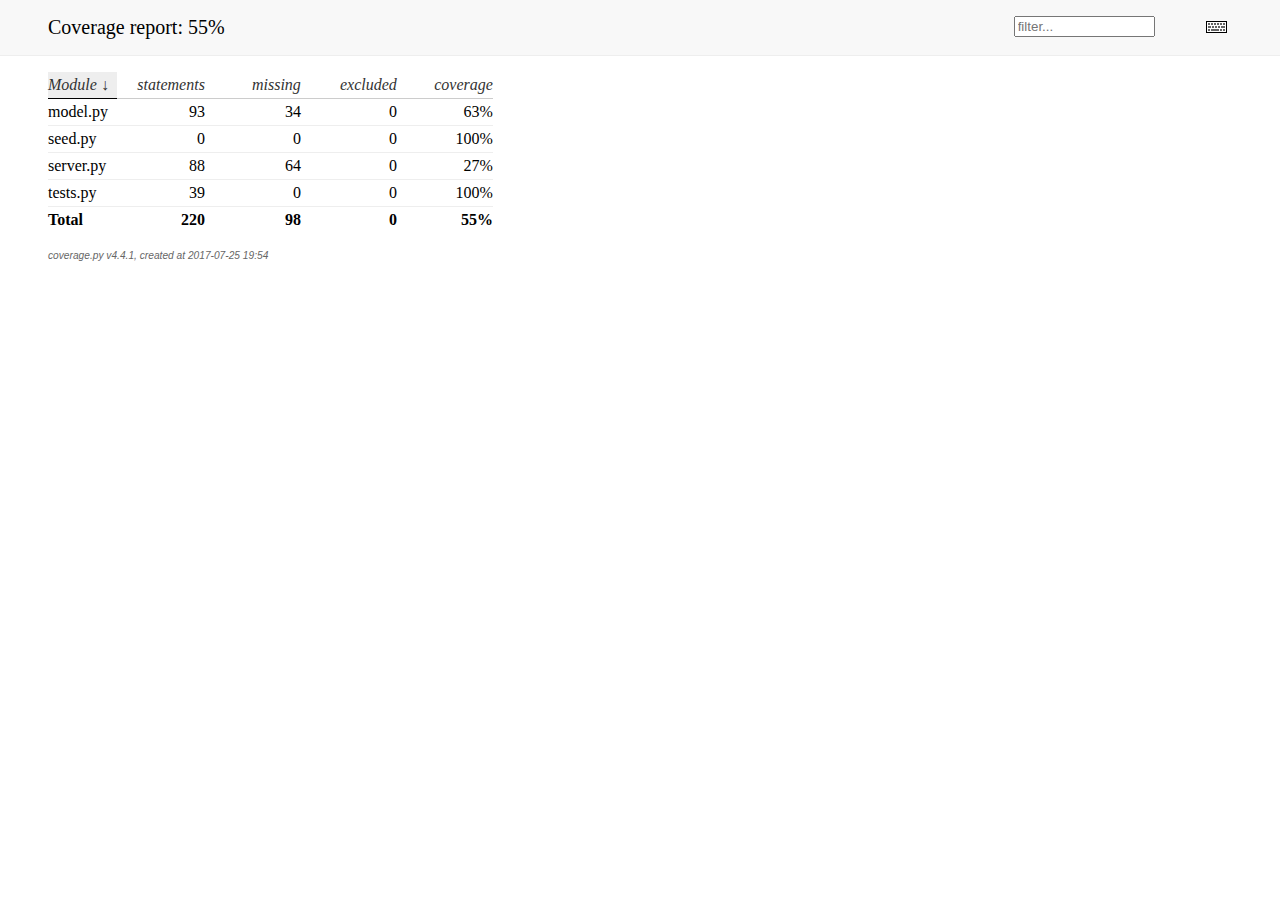
<file: htmlcov/index.html>
<!DOCTYPE html>
<html>
<head>
    <meta http-equiv="Content-Type" content="text/html; charset=utf-8">
    <title>Coverage report</title>
    <link rel="stylesheet" href="style.css" type="text/css">
    
    <script type="text/javascript" src="jquery.min.js"></script>
    <script type="text/javascript" src="jquery.ba-throttle-debounce.min.js"></script>
    <script type="text/javascript" src="jquery.tablesorter.min.js"></script>
    <script type="text/javascript" src="jquery.hotkeys.js"></script>
    <script type="text/javascript" src="coverage_html.js"></script>
    <script type="text/javascript">
        jQuery(document).ready(coverage.index_ready);
    </script>
</head>
<body class="indexfile">

<div id="header">
    <div class="content">
        <h1>Coverage report:
            <span class="pc_cov">55%</span>
        </h1>

        <img id="keyboard_icon" src="keybd_closed.png" alt="Show keyboard shortcuts" />

        <form id="filter_container">
            <input id="filter" type="text" value="" placeholder="filter..." />
        </form>
    </div>
</div>

<div class="help_panel">
    <img id="panel_icon" src="keybd_open.png" alt="Hide keyboard shortcuts" />
    <p class="legend">Hot-keys on this page</p>
    <div>
    <p class="keyhelp">
        <span class="key">n</span>
        <span class="key">s</span>
        <span class="key">m</span>
        <span class="key">x</span>
        
        <span class="key">c</span> &nbsp; change column sorting
    </p>
    </div>
</div>

<div id="index">
    <table class="index">
        <thead>
            
            <tr class="tablehead" title="Click to sort">
                <th class="name left headerSortDown shortkey_n">Module</th>
                <th class="shortkey_s">statements</th>
                <th class="shortkey_m">missing</th>
                <th class="shortkey_x">excluded</th>
                
                <th class="right shortkey_c">coverage</th>
            </tr>
        </thead>
        
        <tfoot>
            <tr class="total">
                <td class="name left">Total</td>
                <td>220</td>
                <td>98</td>
                <td>0</td>
                
                <td class="right" data-ratio="122 220">55%</td>
            </tr>
        </tfoot>
        <tbody>
            
            <tr class="file">
                <td class="name left"><a href="model_py.html">model.py</a></td>
                <td>93</td>
                <td>34</td>
                <td>0</td>
                
                <td class="right" data-ratio="59 93">63%</td>
            </tr>
            
            <tr class="file">
                <td class="name left"><a href="seed_py.html">seed.py</a></td>
                <td>0</td>
                <td>0</td>
                <td>0</td>
                
                <td class="right" data-ratio="0 0">100%</td>
            </tr>
            
            <tr class="file">
                <td class="name left"><a href="server_py.html">server.py</a></td>
                <td>88</td>
                <td>64</td>
                <td>0</td>
                
                <td class="right" data-ratio="24 88">27%</td>
            </tr>
            
            <tr class="file">
                <td class="name left"><a href="tests_py.html">tests.py</a></td>
                <td>39</td>
                <td>0</td>
                <td>0</td>
                
                <td class="right" data-ratio="39 39">100%</td>
            </tr>
            
        </tbody>
    </table>

    <p id="no_rows">
        No items found using the specified filter.
    </p>
</div>

<div id="footer">
    <div class="content">
        <p>
            <a class="nav" href="https://coverage.readthedocs.io">coverage.py v4.4.1</a>,
            created at 2017-07-25 19:54
        </p>
    </div>
</div>

</body>
</html>
</file>
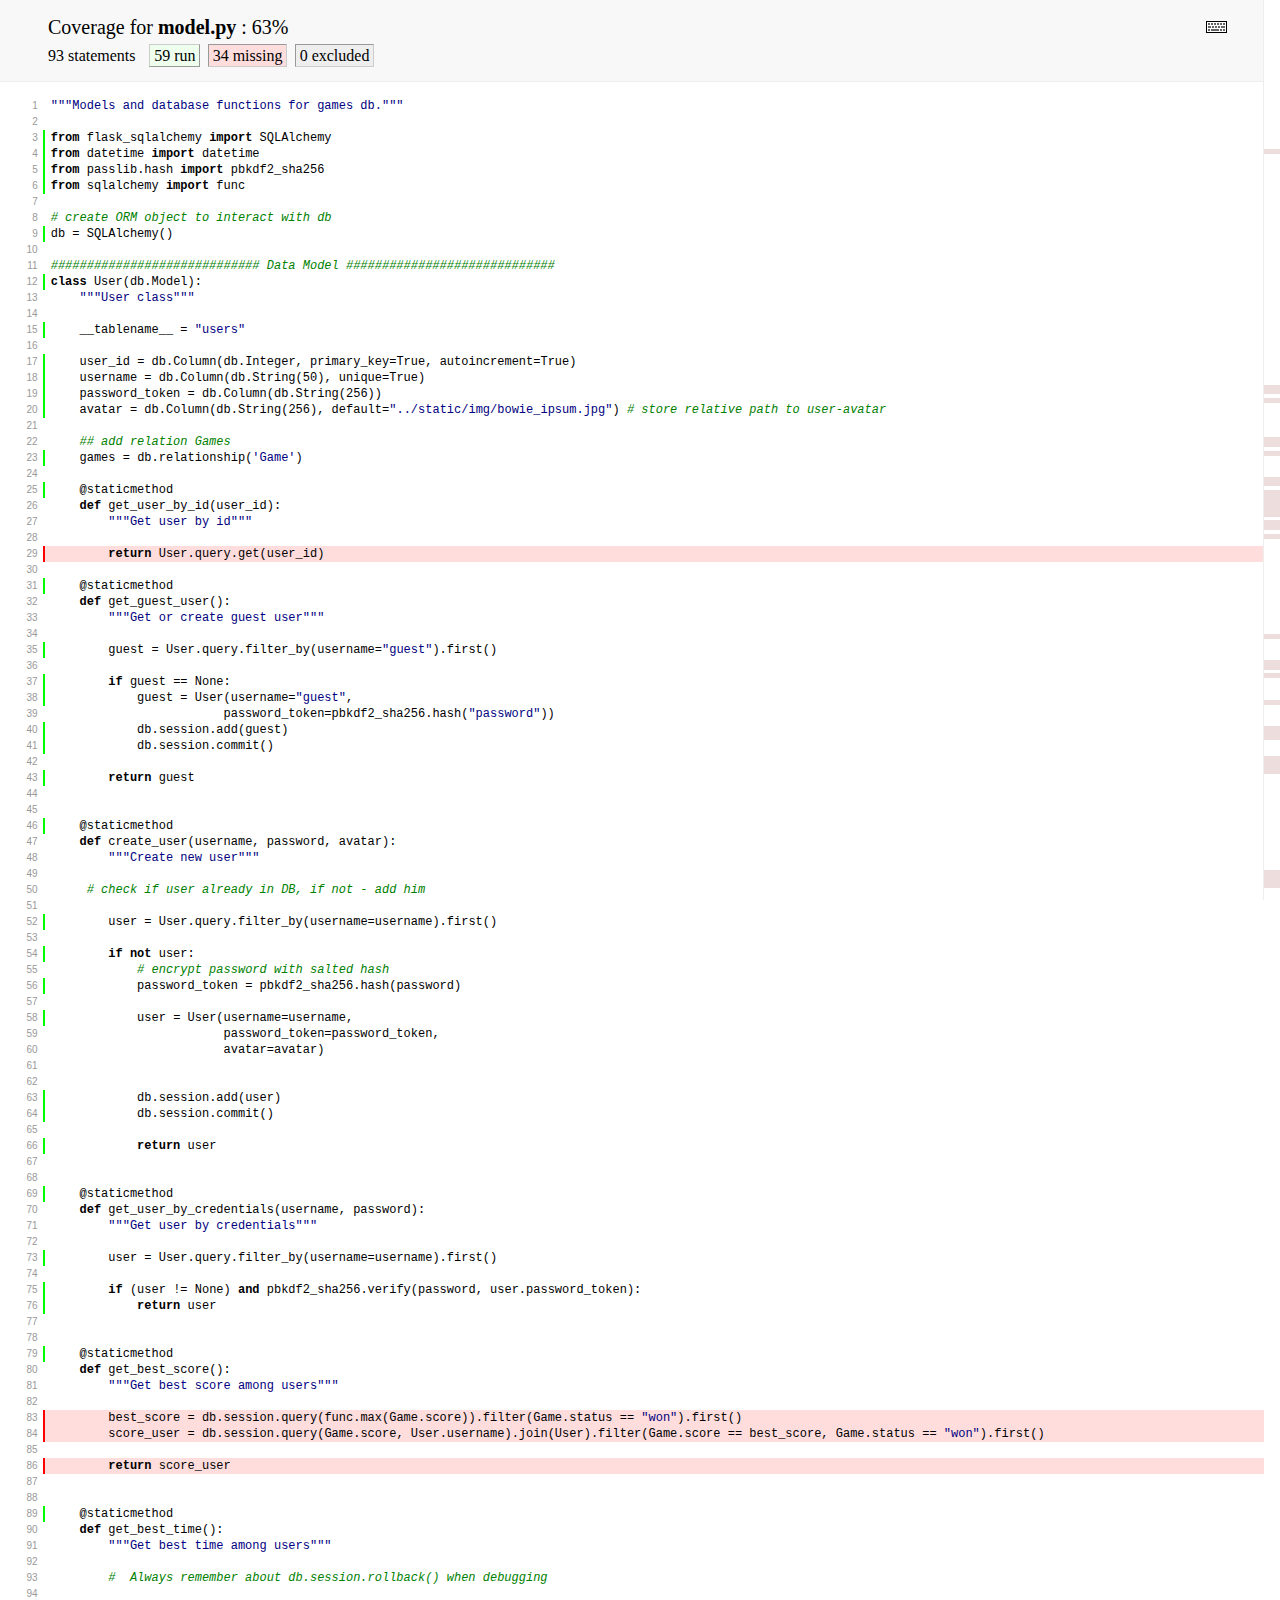
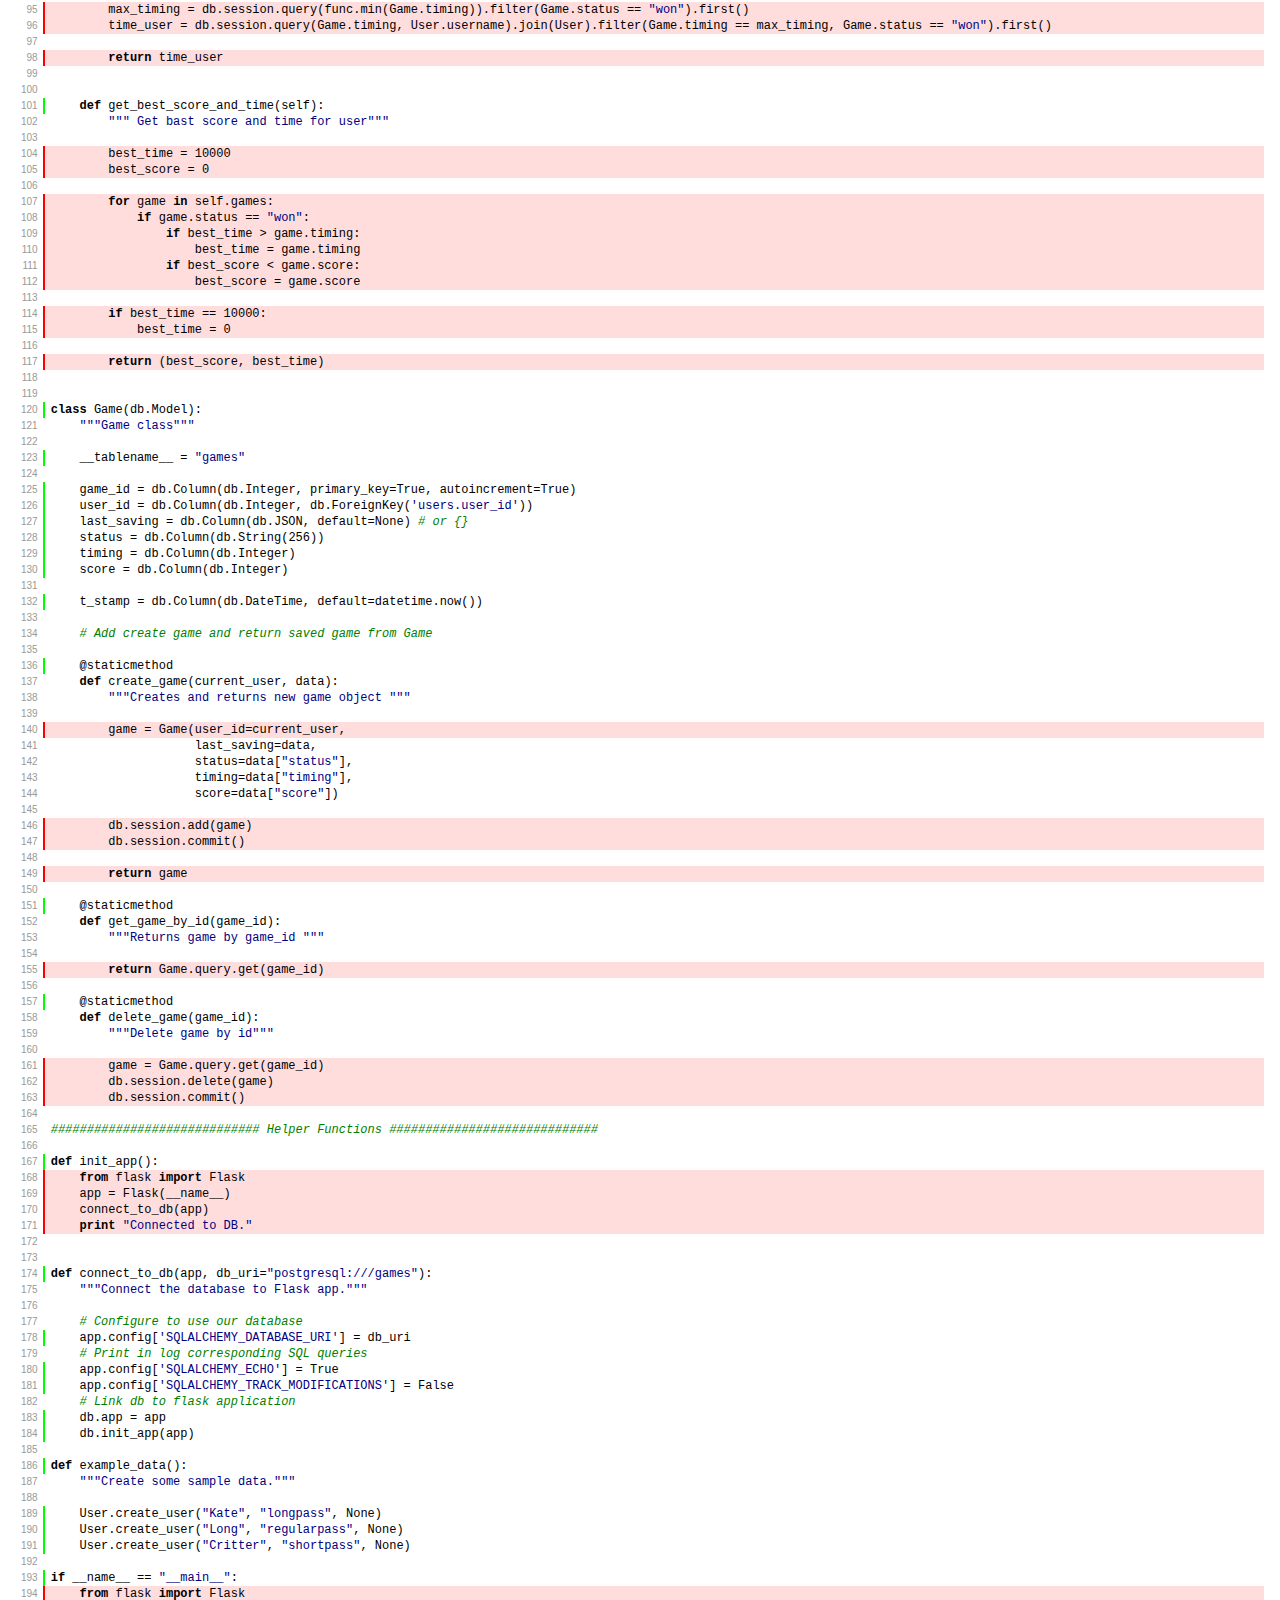
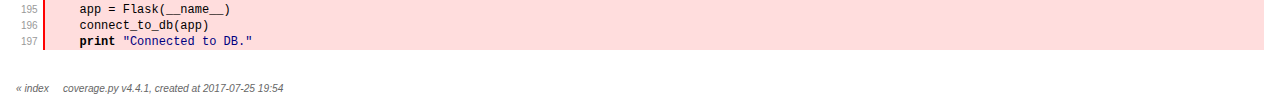
<file: htmlcov/model_py.html>
<!DOCTYPE html>
<html>
<head>
    <meta http-equiv="Content-Type" content="text/html; charset=utf-8">
    
    
    <meta http-equiv="X-UA-Compatible" content="IE=emulateIE7" />
    <title>Coverage for model.py: 63%</title>
    <link rel="stylesheet" href="style.css" type="text/css">
    
    <script type="text/javascript" src="jquery.min.js"></script>
    <script type="text/javascript" src="jquery.hotkeys.js"></script>
    <script type="text/javascript" src="jquery.isonscreen.js"></script>
    <script type="text/javascript" src="coverage_html.js"></script>
    <script type="text/javascript">
        jQuery(document).ready(coverage.pyfile_ready);
    </script>
</head>
<body class="pyfile">

<div id="header">
    <div class="content">
        <h1>Coverage for <b>model.py</b> :
            <span class="pc_cov">63%</span>
        </h1>

        <img id="keyboard_icon" src="keybd_closed.png" alt="Show keyboard shortcuts" />

        <h2 class="stats">
            93 statements &nbsp;
            <span class="run hide_run shortkey_r button_toggle_run">59 run</span>
            <span class="mis shortkey_m button_toggle_mis">34 missing</span>
            <span class="exc shortkey_x button_toggle_exc">0 excluded</span>

            
        </h2>
    </div>
</div>

<div class="help_panel">
    <img id="panel_icon" src="keybd_open.png" alt="Hide keyboard shortcuts" />
    <p class="legend">Hot-keys on this page</p>
    <div>
    <p class="keyhelp">
        <span class="key">r</span>
        <span class="key">m</span>
        <span class="key">x</span>
        <span class="key">p</span> &nbsp; toggle line displays
    </p>
    <p class="keyhelp">
        <span class="key">j</span>
        <span class="key">k</span> &nbsp; next/prev highlighted chunk
    </p>
    <p class="keyhelp">
        <span class="key">0</span> &nbsp; (zero) top of page
    </p>
    <p class="keyhelp">
        <span class="key">1</span> &nbsp; (one) first highlighted chunk
    </p>
    </div>
</div>

<div id="source">
    <table>
        <tr>
            <td class="linenos">
<p id="n1" class="pln"><a href="#n1">1</a></p>
<p id="n2" class="pln"><a href="#n2">2</a></p>
<p id="n3" class="stm run hide_run"><a href="#n3">3</a></p>
<p id="n4" class="stm run hide_run"><a href="#n4">4</a></p>
<p id="n5" class="stm run hide_run"><a href="#n5">5</a></p>
<p id="n6" class="stm run hide_run"><a href="#n6">6</a></p>
<p id="n7" class="pln"><a href="#n7">7</a></p>
<p id="n8" class="pln"><a href="#n8">8</a></p>
<p id="n9" class="stm run hide_run"><a href="#n9">9</a></p>
<p id="n10" class="pln"><a href="#n10">10</a></p>
<p id="n11" class="pln"><a href="#n11">11</a></p>
<p id="n12" class="stm run hide_run"><a href="#n12">12</a></p>
<p id="n13" class="pln"><a href="#n13">13</a></p>
<p id="n14" class="pln"><a href="#n14">14</a></p>
<p id="n15" class="stm run hide_run"><a href="#n15">15</a></p>
<p id="n16" class="pln"><a href="#n16">16</a></p>
<p id="n17" class="stm run hide_run"><a href="#n17">17</a></p>
<p id="n18" class="stm run hide_run"><a href="#n18">18</a></p>
<p id="n19" class="stm run hide_run"><a href="#n19">19</a></p>
<p id="n20" class="stm run hide_run"><a href="#n20">20</a></p>
<p id="n21" class="pln"><a href="#n21">21</a></p>
<p id="n22" class="pln"><a href="#n22">22</a></p>
<p id="n23" class="stm run hide_run"><a href="#n23">23</a></p>
<p id="n24" class="pln"><a href="#n24">24</a></p>
<p id="n25" class="stm run hide_run"><a href="#n25">25</a></p>
<p id="n26" class="pln"><a href="#n26">26</a></p>
<p id="n27" class="pln"><a href="#n27">27</a></p>
<p id="n28" class="pln"><a href="#n28">28</a></p>
<p id="n29" class="stm mis"><a href="#n29">29</a></p>
<p id="n30" class="pln"><a href="#n30">30</a></p>
<p id="n31" class="stm run hide_run"><a href="#n31">31</a></p>
<p id="n32" class="pln"><a href="#n32">32</a></p>
<p id="n33" class="pln"><a href="#n33">33</a></p>
<p id="n34" class="pln"><a href="#n34">34</a></p>
<p id="n35" class="stm run hide_run"><a href="#n35">35</a></p>
<p id="n36" class="pln"><a href="#n36">36</a></p>
<p id="n37" class="stm run hide_run"><a href="#n37">37</a></p>
<p id="n38" class="stm run hide_run"><a href="#n38">38</a></p>
<p id="n39" class="pln"><a href="#n39">39</a></p>
<p id="n40" class="stm run hide_run"><a href="#n40">40</a></p>
<p id="n41" class="stm run hide_run"><a href="#n41">41</a></p>
<p id="n42" class="pln"><a href="#n42">42</a></p>
<p id="n43" class="stm run hide_run"><a href="#n43">43</a></p>
<p id="n44" class="pln"><a href="#n44">44</a></p>
<p id="n45" class="pln"><a href="#n45">45</a></p>
<p id="n46" class="stm run hide_run"><a href="#n46">46</a></p>
<p id="n47" class="pln"><a href="#n47">47</a></p>
<p id="n48" class="pln"><a href="#n48">48</a></p>
<p id="n49" class="pln"><a href="#n49">49</a></p>
<p id="n50" class="pln"><a href="#n50">50</a></p>
<p id="n51" class="pln"><a href="#n51">51</a></p>
<p id="n52" class="stm run hide_run"><a href="#n52">52</a></p>
<p id="n53" class="pln"><a href="#n53">53</a></p>
<p id="n54" class="stm run hide_run"><a href="#n54">54</a></p>
<p id="n55" class="pln"><a href="#n55">55</a></p>
<p id="n56" class="stm run hide_run"><a href="#n56">56</a></p>
<p id="n57" class="pln"><a href="#n57">57</a></p>
<p id="n58" class="stm run hide_run"><a href="#n58">58</a></p>
<p id="n59" class="pln"><a href="#n59">59</a></p>
<p id="n60" class="pln"><a href="#n60">60</a></p>
<p id="n61" class="pln"><a href="#n61">61</a></p>
<p id="n62" class="pln"><a href="#n62">62</a></p>
<p id="n63" class="stm run hide_run"><a href="#n63">63</a></p>
<p id="n64" class="stm run hide_run"><a href="#n64">64</a></p>
<p id="n65" class="pln"><a href="#n65">65</a></p>
<p id="n66" class="stm run hide_run"><a href="#n66">66</a></p>
<p id="n67" class="pln"><a href="#n67">67</a></p>
<p id="n68" class="pln"><a href="#n68">68</a></p>
<p id="n69" class="stm run hide_run"><a href="#n69">69</a></p>
<p id="n70" class="pln"><a href="#n70">70</a></p>
<p id="n71" class="pln"><a href="#n71">71</a></p>
<p id="n72" class="pln"><a href="#n72">72</a></p>
<p id="n73" class="stm run hide_run"><a href="#n73">73</a></p>
<p id="n74" class="pln"><a href="#n74">74</a></p>
<p id="n75" class="stm run hide_run"><a href="#n75">75</a></p>
<p id="n76" class="stm run hide_run"><a href="#n76">76</a></p>
<p id="n77" class="pln"><a href="#n77">77</a></p>
<p id="n78" class="pln"><a href="#n78">78</a></p>
<p id="n79" class="stm run hide_run"><a href="#n79">79</a></p>
<p id="n80" class="pln"><a href="#n80">80</a></p>
<p id="n81" class="pln"><a href="#n81">81</a></p>
<p id="n82" class="pln"><a href="#n82">82</a></p>
<p id="n83" class="stm mis"><a href="#n83">83</a></p>
<p id="n84" class="stm mis"><a href="#n84">84</a></p>
<p id="n85" class="pln"><a href="#n85">85</a></p>
<p id="n86" class="stm mis"><a href="#n86">86</a></p>
<p id="n87" class="pln"><a href="#n87">87</a></p>
<p id="n88" class="pln"><a href="#n88">88</a></p>
<p id="n89" class="stm run hide_run"><a href="#n89">89</a></p>
<p id="n90" class="pln"><a href="#n90">90</a></p>
<p id="n91" class="pln"><a href="#n91">91</a></p>
<p id="n92" class="pln"><a href="#n92">92</a></p>
<p id="n93" class="pln"><a href="#n93">93</a></p>
<p id="n94" class="pln"><a href="#n94">94</a></p>
<p id="n95" class="stm mis"><a href="#n95">95</a></p>
<p id="n96" class="stm mis"><a href="#n96">96</a></p>
<p id="n97" class="pln"><a href="#n97">97</a></p>
<p id="n98" class="stm mis"><a href="#n98">98</a></p>
<p id="n99" class="pln"><a href="#n99">99</a></p>
<p id="n100" class="pln"><a href="#n100">100</a></p>
<p id="n101" class="stm run hide_run"><a href="#n101">101</a></p>
<p id="n102" class="pln"><a href="#n102">102</a></p>
<p id="n103" class="pln"><a href="#n103">103</a></p>
<p id="n104" class="stm mis"><a href="#n104">104</a></p>
<p id="n105" class="stm mis"><a href="#n105">105</a></p>
<p id="n106" class="pln"><a href="#n106">106</a></p>
<p id="n107" class="stm mis"><a href="#n107">107</a></p>
<p id="n108" class="stm mis"><a href="#n108">108</a></p>
<p id="n109" class="stm mis"><a href="#n109">109</a></p>
<p id="n110" class="stm mis"><a href="#n110">110</a></p>
<p id="n111" class="stm mis"><a href="#n111">111</a></p>
<p id="n112" class="stm mis"><a href="#n112">112</a></p>
<p id="n113" class="pln"><a href="#n113">113</a></p>
<p id="n114" class="stm mis"><a href="#n114">114</a></p>
<p id="n115" class="stm mis"><a href="#n115">115</a></p>
<p id="n116" class="pln"><a href="#n116">116</a></p>
<p id="n117" class="stm mis"><a href="#n117">117</a></p>
<p id="n118" class="pln"><a href="#n118">118</a></p>
<p id="n119" class="pln"><a href="#n119">119</a></p>
<p id="n120" class="stm run hide_run"><a href="#n120">120</a></p>
<p id="n121" class="pln"><a href="#n121">121</a></p>
<p id="n122" class="pln"><a href="#n122">122</a></p>
<p id="n123" class="stm run hide_run"><a href="#n123">123</a></p>
<p id="n124" class="pln"><a href="#n124">124</a></p>
<p id="n125" class="stm run hide_run"><a href="#n125">125</a></p>
<p id="n126" class="stm run hide_run"><a href="#n126">126</a></p>
<p id="n127" class="stm run hide_run"><a href="#n127">127</a></p>
<p id="n128" class="stm run hide_run"><a href="#n128">128</a></p>
<p id="n129" class="stm run hide_run"><a href="#n129">129</a></p>
<p id="n130" class="stm run hide_run"><a href="#n130">130</a></p>
<p id="n131" class="pln"><a href="#n131">131</a></p>
<p id="n132" class="stm run hide_run"><a href="#n132">132</a></p>
<p id="n133" class="pln"><a href="#n133">133</a></p>
<p id="n134" class="pln"><a href="#n134">134</a></p>
<p id="n135" class="pln"><a href="#n135">135</a></p>
<p id="n136" class="stm run hide_run"><a href="#n136">136</a></p>
<p id="n137" class="pln"><a href="#n137">137</a></p>
<p id="n138" class="pln"><a href="#n138">138</a></p>
<p id="n139" class="pln"><a href="#n139">139</a></p>
<p id="n140" class="stm mis"><a href="#n140">140</a></p>
<p id="n141" class="pln"><a href="#n141">141</a></p>
<p id="n142" class="pln"><a href="#n142">142</a></p>
<p id="n143" class="pln"><a href="#n143">143</a></p>
<p id="n144" class="pln"><a href="#n144">144</a></p>
<p id="n145" class="pln"><a href="#n145">145</a></p>
<p id="n146" class="stm mis"><a href="#n146">146</a></p>
<p id="n147" class="stm mis"><a href="#n147">147</a></p>
<p id="n148" class="pln"><a href="#n148">148</a></p>
<p id="n149" class="stm mis"><a href="#n149">149</a></p>
<p id="n150" class="pln"><a href="#n150">150</a></p>
<p id="n151" class="stm run hide_run"><a href="#n151">151</a></p>
<p id="n152" class="pln"><a href="#n152">152</a></p>
<p id="n153" class="pln"><a href="#n153">153</a></p>
<p id="n154" class="pln"><a href="#n154">154</a></p>
<p id="n155" class="stm mis"><a href="#n155">155</a></p>
<p id="n156" class="pln"><a href="#n156">156</a></p>
<p id="n157" class="stm run hide_run"><a href="#n157">157</a></p>
<p id="n158" class="pln"><a href="#n158">158</a></p>
<p id="n159" class="pln"><a href="#n159">159</a></p>
<p id="n160" class="pln"><a href="#n160">160</a></p>
<p id="n161" class="stm mis"><a href="#n161">161</a></p>
<p id="n162" class="stm mis"><a href="#n162">162</a></p>
<p id="n163" class="stm mis"><a href="#n163">163</a></p>
<p id="n164" class="pln"><a href="#n164">164</a></p>
<p id="n165" class="pln"><a href="#n165">165</a></p>
<p id="n166" class="pln"><a href="#n166">166</a></p>
<p id="n167" class="stm run hide_run"><a href="#n167">167</a></p>
<p id="n168" class="stm mis"><a href="#n168">168</a></p>
<p id="n169" class="stm mis"><a href="#n169">169</a></p>
<p id="n170" class="stm mis"><a href="#n170">170</a></p>
<p id="n171" class="stm mis"><a href="#n171">171</a></p>
<p id="n172" class="pln"><a href="#n172">172</a></p>
<p id="n173" class="pln"><a href="#n173">173</a></p>
<p id="n174" class="stm run hide_run"><a href="#n174">174</a></p>
<p id="n175" class="pln"><a href="#n175">175</a></p>
<p id="n176" class="pln"><a href="#n176">176</a></p>
<p id="n177" class="pln"><a href="#n177">177</a></p>
<p id="n178" class="stm run hide_run"><a href="#n178">178</a></p>
<p id="n179" class="pln"><a href="#n179">179</a></p>
<p id="n180" class="stm run hide_run"><a href="#n180">180</a></p>
<p id="n181" class="stm run hide_run"><a href="#n181">181</a></p>
<p id="n182" class="pln"><a href="#n182">182</a></p>
<p id="n183" class="stm run hide_run"><a href="#n183">183</a></p>
<p id="n184" class="stm run hide_run"><a href="#n184">184</a></p>
<p id="n185" class="pln"><a href="#n185">185</a></p>
<p id="n186" class="stm run hide_run"><a href="#n186">186</a></p>
<p id="n187" class="pln"><a href="#n187">187</a></p>
<p id="n188" class="pln"><a href="#n188">188</a></p>
<p id="n189" class="stm run hide_run"><a href="#n189">189</a></p>
<p id="n190" class="stm run hide_run"><a href="#n190">190</a></p>
<p id="n191" class="stm run hide_run"><a href="#n191">191</a></p>
<p id="n192" class="pln"><a href="#n192">192</a></p>
<p id="n193" class="stm run hide_run"><a href="#n193">193</a></p>
<p id="n194" class="stm mis"><a href="#n194">194</a></p>
<p id="n195" class="stm mis"><a href="#n195">195</a></p>
<p id="n196" class="stm mis"><a href="#n196">196</a></p>
<p id="n197" class="stm mis"><a href="#n197">197</a></p>

            </td>
            <td class="text">
<p id="t1" class="pln"><span class="str">"""Models and database functions for games db."""</span><span class="strut">&nbsp;</span></p>
<p id="t2" class="pln"><span class="strut">&nbsp;</span></p>
<p id="t3" class="stm run hide_run"><span class="key">from</span> <span class="nam">flask_sqlalchemy</span> <span class="key">import</span> <span class="nam">SQLAlchemy</span><span class="strut">&nbsp;</span></p>
<p id="t4" class="stm run hide_run"><span class="key">from</span> <span class="nam">datetime</span> <span class="key">import</span> <span class="nam">datetime</span><span class="strut">&nbsp;</span></p>
<p id="t5" class="stm run hide_run"><span class="key">from</span> <span class="nam">passlib</span><span class="op">.</span><span class="nam">hash</span> <span class="key">import</span> <span class="nam">pbkdf2_sha256</span><span class="strut">&nbsp;</span></p>
<p id="t6" class="stm run hide_run"><span class="key">from</span> <span class="nam">sqlalchemy</span> <span class="key">import</span> <span class="nam">func</span><span class="strut">&nbsp;</span></p>
<p id="t7" class="pln"><span class="strut">&nbsp;</span></p>
<p id="t8" class="pln"><span class="com"># create ORM object to interact with db</span><span class="strut">&nbsp;</span></p>
<p id="t9" class="stm run hide_run"><span class="nam">db</span> <span class="op">=</span> <span class="nam">SQLAlchemy</span><span class="op">(</span><span class="op">)</span><span class="strut">&nbsp;</span></p>
<p id="t10" class="pln"><span class="strut">&nbsp;</span></p>
<p id="t11" class="pln"><span class="com">############################# Data Model #############################</span><span class="strut">&nbsp;</span></p>
<p id="t12" class="stm run hide_run"><span class="key">class</span> <span class="nam">User</span><span class="op">(</span><span class="nam">db</span><span class="op">.</span><span class="nam">Model</span><span class="op">)</span><span class="op">:</span><span class="strut">&nbsp;</span></p>
<p id="t13" class="pln">    <span class="str">"""User class"""</span><span class="strut">&nbsp;</span></p>
<p id="t14" class="pln"><span class="strut">&nbsp;</span></p>
<p id="t15" class="stm run hide_run">    <span class="nam">__tablename__</span> <span class="op">=</span> <span class="str">"users"</span><span class="strut">&nbsp;</span></p>
<p id="t16" class="pln"><span class="strut">&nbsp;</span></p>
<p id="t17" class="stm run hide_run">    <span class="nam">user_id</span> <span class="op">=</span> <span class="nam">db</span><span class="op">.</span><span class="nam">Column</span><span class="op">(</span><span class="nam">db</span><span class="op">.</span><span class="nam">Integer</span><span class="op">,</span> <span class="nam">primary_key</span><span class="op">=</span><span class="nam">True</span><span class="op">,</span> <span class="nam">autoincrement</span><span class="op">=</span><span class="nam">True</span><span class="op">)</span><span class="strut">&nbsp;</span></p>
<p id="t18" class="stm run hide_run">    <span class="nam">username</span> <span class="op">=</span> <span class="nam">db</span><span class="op">.</span><span class="nam">Column</span><span class="op">(</span><span class="nam">db</span><span class="op">.</span><span class="nam">String</span><span class="op">(</span><span class="num">50</span><span class="op">)</span><span class="op">,</span> <span class="nam">unique</span><span class="op">=</span><span class="nam">True</span><span class="op">)</span><span class="strut">&nbsp;</span></p>
<p id="t19" class="stm run hide_run">    <span class="nam">password_token</span> <span class="op">=</span> <span class="nam">db</span><span class="op">.</span><span class="nam">Column</span><span class="op">(</span><span class="nam">db</span><span class="op">.</span><span class="nam">String</span><span class="op">(</span><span class="num">256</span><span class="op">)</span><span class="op">)</span><span class="strut">&nbsp;</span></p>
<p id="t20" class="stm run hide_run">    <span class="nam">avatar</span> <span class="op">=</span> <span class="nam">db</span><span class="op">.</span><span class="nam">Column</span><span class="op">(</span><span class="nam">db</span><span class="op">.</span><span class="nam">String</span><span class="op">(</span><span class="num">256</span><span class="op">)</span><span class="op">,</span> <span class="nam">default</span><span class="op">=</span><span class="str">"../static/img/bowie_ipsum.jpg"</span><span class="op">)</span> <span class="com"># store relative path to user-avatar</span><span class="strut">&nbsp;</span></p>
<p id="t21" class="pln"><span class="strut">&nbsp;</span></p>
<p id="t22" class="pln">    <span class="com">## add relation Games</span><span class="strut">&nbsp;</span></p>
<p id="t23" class="stm run hide_run">    <span class="nam">games</span> <span class="op">=</span> <span class="nam">db</span><span class="op">.</span><span class="nam">relationship</span><span class="op">(</span><span class="str">'Game'</span><span class="op">)</span><span class="strut">&nbsp;</span></p>
<p id="t24" class="pln"><span class="strut">&nbsp;</span></p>
<p id="t25" class="stm run hide_run">    <span class="op">@</span><span class="nam">staticmethod</span><span class="strut">&nbsp;</span></p>
<p id="t26" class="pln">    <span class="key">def</span> <span class="nam">get_user_by_id</span><span class="op">(</span><span class="nam">user_id</span><span class="op">)</span><span class="op">:</span><span class="strut">&nbsp;</span></p>
<p id="t27" class="pln">        <span class="str">"""Get user by id"""</span><span class="strut">&nbsp;</span></p>
<p id="t28" class="pln"><span class="strut">&nbsp;</span></p>
<p id="t29" class="stm mis">        <span class="key">return</span> <span class="nam">User</span><span class="op">.</span><span class="nam">query</span><span class="op">.</span><span class="nam">get</span><span class="op">(</span><span class="nam">user_id</span><span class="op">)</span><span class="strut">&nbsp;</span></p>
<p id="t30" class="pln"><span class="strut">&nbsp;</span></p>
<p id="t31" class="stm run hide_run">    <span class="op">@</span><span class="nam">staticmethod</span><span class="strut">&nbsp;</span></p>
<p id="t32" class="pln">    <span class="key">def</span> <span class="nam">get_guest_user</span><span class="op">(</span><span class="op">)</span><span class="op">:</span><span class="strut">&nbsp;</span></p>
<p id="t33" class="pln">        <span class="str">"""Get or create guest user"""</span><span class="strut">&nbsp;</span></p>
<p id="t34" class="pln"><span class="strut">&nbsp;</span></p>
<p id="t35" class="stm run hide_run">        <span class="nam">guest</span> <span class="op">=</span> <span class="nam">User</span><span class="op">.</span><span class="nam">query</span><span class="op">.</span><span class="nam">filter_by</span><span class="op">(</span><span class="nam">username</span><span class="op">=</span><span class="str">"guest"</span><span class="op">)</span><span class="op">.</span><span class="nam">first</span><span class="op">(</span><span class="op">)</span><span class="strut">&nbsp;</span></p>
<p id="t36" class="pln"><span class="strut">&nbsp;</span></p>
<p id="t37" class="stm run hide_run">        <span class="key">if</span> <span class="nam">guest</span> <span class="op">==</span> <span class="nam">None</span><span class="op">:</span><span class="strut">&nbsp;</span></p>
<p id="t38" class="stm run hide_run">            <span class="nam">guest</span> <span class="op">=</span> <span class="nam">User</span><span class="op">(</span><span class="nam">username</span><span class="op">=</span><span class="str">"guest"</span><span class="op">,</span><span class="strut">&nbsp;</span></p>
<p id="t39" class="pln">                        <span class="nam">password_token</span><span class="op">=</span><span class="nam">pbkdf2_sha256</span><span class="op">.</span><span class="nam">hash</span><span class="op">(</span><span class="str">"password"</span><span class="op">)</span><span class="op">)</span><span class="strut">&nbsp;</span></p>
<p id="t40" class="stm run hide_run">            <span class="nam">db</span><span class="op">.</span><span class="nam">session</span><span class="op">.</span><span class="nam">add</span><span class="op">(</span><span class="nam">guest</span><span class="op">)</span><span class="strut">&nbsp;</span></p>
<p id="t41" class="stm run hide_run">            <span class="nam">db</span><span class="op">.</span><span class="nam">session</span><span class="op">.</span><span class="nam">commit</span><span class="op">(</span><span class="op">)</span><span class="strut">&nbsp;</span></p>
<p id="t42" class="pln"><span class="strut">&nbsp;</span></p>
<p id="t43" class="stm run hide_run">        <span class="key">return</span> <span class="nam">guest</span><span class="strut">&nbsp;</span></p>
<p id="t44" class="pln"><span class="strut">&nbsp;</span></p>
<p id="t45" class="pln"><span class="strut">&nbsp;</span></p>
<p id="t46" class="stm run hide_run">    <span class="op">@</span><span class="nam">staticmethod</span><span class="strut">&nbsp;</span></p>
<p id="t47" class="pln">    <span class="key">def</span> <span class="nam">create_user</span><span class="op">(</span><span class="nam">username</span><span class="op">,</span> <span class="nam">password</span><span class="op">,</span> <span class="nam">avatar</span><span class="op">)</span><span class="op">:</span><span class="strut">&nbsp;</span></p>
<p id="t48" class="pln">        <span class="str">"""Create new user"""</span><span class="strut">&nbsp;</span></p>
<p id="t49" class="pln"><span class="strut">&nbsp;</span></p>
<p id="t50" class="pln">     <span class="com"># check if user already in DB, if not - add him</span><span class="strut">&nbsp;</span></p>
<p id="t51" class="pln"><span class="strut">&nbsp;</span></p>
<p id="t52" class="stm run hide_run">        <span class="nam">user</span> <span class="op">=</span> <span class="nam">User</span><span class="op">.</span><span class="nam">query</span><span class="op">.</span><span class="nam">filter_by</span><span class="op">(</span><span class="nam">username</span><span class="op">=</span><span class="nam">username</span><span class="op">)</span><span class="op">.</span><span class="nam">first</span><span class="op">(</span><span class="op">)</span><span class="strut">&nbsp;</span></p>
<p id="t53" class="pln"><span class="strut">&nbsp;</span></p>
<p id="t54" class="stm run hide_run">        <span class="key">if</span> <span class="key">not</span> <span class="nam">user</span><span class="op">:</span><span class="strut">&nbsp;</span></p>
<p id="t55" class="pln">            <span class="com"># encrypt password with salted hash</span><span class="strut">&nbsp;</span></p>
<p id="t56" class="stm run hide_run">            <span class="nam">password_token</span> <span class="op">=</span> <span class="nam">pbkdf2_sha256</span><span class="op">.</span><span class="nam">hash</span><span class="op">(</span><span class="nam">password</span><span class="op">)</span><span class="strut">&nbsp;</span></p>
<p id="t57" class="pln"><span class="strut">&nbsp;</span></p>
<p id="t58" class="stm run hide_run">            <span class="nam">user</span> <span class="op">=</span> <span class="nam">User</span><span class="op">(</span><span class="nam">username</span><span class="op">=</span><span class="nam">username</span><span class="op">,</span><span class="strut">&nbsp;</span></p>
<p id="t59" class="pln">                        <span class="nam">password_token</span><span class="op">=</span><span class="nam">password_token</span><span class="op">,</span><span class="strut">&nbsp;</span></p>
<p id="t60" class="pln">                        <span class="nam">avatar</span><span class="op">=</span><span class="nam">avatar</span><span class="op">)</span><span class="strut">&nbsp;</span></p>
<p id="t61" class="pln"><span class="strut">&nbsp;</span></p>
<p id="t62" class="pln"><span class="strut">&nbsp;</span></p>
<p id="t63" class="stm run hide_run">            <span class="nam">db</span><span class="op">.</span><span class="nam">session</span><span class="op">.</span><span class="nam">add</span><span class="op">(</span><span class="nam">user</span><span class="op">)</span><span class="strut">&nbsp;</span></p>
<p id="t64" class="stm run hide_run">            <span class="nam">db</span><span class="op">.</span><span class="nam">session</span><span class="op">.</span><span class="nam">commit</span><span class="op">(</span><span class="op">)</span><span class="strut">&nbsp;</span></p>
<p id="t65" class="pln"><span class="strut">&nbsp;</span></p>
<p id="t66" class="stm run hide_run">            <span class="key">return</span> <span class="nam">user</span><span class="strut">&nbsp;</span></p>
<p id="t67" class="pln"><span class="strut">&nbsp;</span></p>
<p id="t68" class="pln"><span class="strut">&nbsp;</span></p>
<p id="t69" class="stm run hide_run">    <span class="op">@</span><span class="nam">staticmethod</span><span class="strut">&nbsp;</span></p>
<p id="t70" class="pln">    <span class="key">def</span> <span class="nam">get_user_by_credentials</span><span class="op">(</span><span class="nam">username</span><span class="op">,</span> <span class="nam">password</span><span class="op">)</span><span class="op">:</span><span class="strut">&nbsp;</span></p>
<p id="t71" class="pln">        <span class="str">"""Get user by credentials"""</span><span class="strut">&nbsp;</span></p>
<p id="t72" class="pln"><span class="strut">&nbsp;</span></p>
<p id="t73" class="stm run hide_run">        <span class="nam">user</span> <span class="op">=</span> <span class="nam">User</span><span class="op">.</span><span class="nam">query</span><span class="op">.</span><span class="nam">filter_by</span><span class="op">(</span><span class="nam">username</span><span class="op">=</span><span class="nam">username</span><span class="op">)</span><span class="op">.</span><span class="nam">first</span><span class="op">(</span><span class="op">)</span><span class="strut">&nbsp;</span></p>
<p id="t74" class="pln"><span class="strut">&nbsp;</span></p>
<p id="t75" class="stm run hide_run">        <span class="key">if</span> <span class="op">(</span><span class="nam">user</span> <span class="op">!=</span> <span class="nam">None</span><span class="op">)</span> <span class="key">and</span> <span class="nam">pbkdf2_sha256</span><span class="op">.</span><span class="nam">verify</span><span class="op">(</span><span class="nam">password</span><span class="op">,</span> <span class="nam">user</span><span class="op">.</span><span class="nam">password_token</span><span class="op">)</span><span class="op">:</span><span class="strut">&nbsp;</span></p>
<p id="t76" class="stm run hide_run">            <span class="key">return</span> <span class="nam">user</span><span class="strut">&nbsp;</span></p>
<p id="t77" class="pln"><span class="strut">&nbsp;</span></p>
<p id="t78" class="pln"><span class="strut">&nbsp;</span></p>
<p id="t79" class="stm run hide_run">    <span class="op">@</span><span class="nam">staticmethod</span><span class="strut">&nbsp;</span></p>
<p id="t80" class="pln">    <span class="key">def</span> <span class="nam">get_best_score</span><span class="op">(</span><span class="op">)</span><span class="op">:</span><span class="strut">&nbsp;</span></p>
<p id="t81" class="pln">        <span class="str">"""Get best score among users"""</span><span class="strut">&nbsp;</span></p>
<p id="t82" class="pln"><span class="strut">&nbsp;</span></p>
<p id="t83" class="stm mis">        <span class="nam">best_score</span> <span class="op">=</span> <span class="nam">db</span><span class="op">.</span><span class="nam">session</span><span class="op">.</span><span class="nam">query</span><span class="op">(</span><span class="nam">func</span><span class="op">.</span><span class="nam">max</span><span class="op">(</span><span class="nam">Game</span><span class="op">.</span><span class="nam">score</span><span class="op">)</span><span class="op">)</span><span class="op">.</span><span class="nam">filter</span><span class="op">(</span><span class="nam">Game</span><span class="op">.</span><span class="nam">status</span> <span class="op">==</span> <span class="str">"won"</span><span class="op">)</span><span class="op">.</span><span class="nam">first</span><span class="op">(</span><span class="op">)</span><span class="strut">&nbsp;</span></p>
<p id="t84" class="stm mis">        <span class="nam">score_user</span> <span class="op">=</span> <span class="nam">db</span><span class="op">.</span><span class="nam">session</span><span class="op">.</span><span class="nam">query</span><span class="op">(</span><span class="nam">Game</span><span class="op">.</span><span class="nam">score</span><span class="op">,</span> <span class="nam">User</span><span class="op">.</span><span class="nam">username</span><span class="op">)</span><span class="op">.</span><span class="nam">join</span><span class="op">(</span><span class="nam">User</span><span class="op">)</span><span class="op">.</span><span class="nam">filter</span><span class="op">(</span><span class="nam">Game</span><span class="op">.</span><span class="nam">score</span> <span class="op">==</span> <span class="nam">best_score</span><span class="op">,</span> <span class="nam">Game</span><span class="op">.</span><span class="nam">status</span> <span class="op">==</span> <span class="str">"won"</span><span class="op">)</span><span class="op">.</span><span class="nam">first</span><span class="op">(</span><span class="op">)</span><span class="strut">&nbsp;</span></p>
<p id="t85" class="pln"><span class="strut">&nbsp;</span></p>
<p id="t86" class="stm mis">        <span class="key">return</span> <span class="nam">score_user</span><span class="strut">&nbsp;</span></p>
<p id="t87" class="pln"><span class="strut">&nbsp;</span></p>
<p id="t88" class="pln"><span class="strut">&nbsp;</span></p>
<p id="t89" class="stm run hide_run">    <span class="op">@</span><span class="nam">staticmethod</span><span class="strut">&nbsp;</span></p>
<p id="t90" class="pln">    <span class="key">def</span> <span class="nam">get_best_time</span><span class="op">(</span><span class="op">)</span><span class="op">:</span><span class="strut">&nbsp;</span></p>
<p id="t91" class="pln">        <span class="str">"""Get best time among users"""</span><span class="strut">&nbsp;</span></p>
<p id="t92" class="pln"><span class="strut">&nbsp;</span></p>
<p id="t93" class="pln">        <span class="com">#  Always remember about db.session.rollback() when debugging</span><span class="strut">&nbsp;</span></p>
<p id="t94" class="pln"><span class="strut">&nbsp;</span></p>
<p id="t95" class="stm mis">        <span class="nam">max_timing</span> <span class="op">=</span> <span class="nam">db</span><span class="op">.</span><span class="nam">session</span><span class="op">.</span><span class="nam">query</span><span class="op">(</span><span class="nam">func</span><span class="op">.</span><span class="nam">min</span><span class="op">(</span><span class="nam">Game</span><span class="op">.</span><span class="nam">timing</span><span class="op">)</span><span class="op">)</span><span class="op">.</span><span class="nam">filter</span><span class="op">(</span><span class="nam">Game</span><span class="op">.</span><span class="nam">status</span> <span class="op">==</span> <span class="str">"won"</span><span class="op">)</span><span class="op">.</span><span class="nam">first</span><span class="op">(</span><span class="op">)</span><span class="strut">&nbsp;</span></p>
<p id="t96" class="stm mis">        <span class="nam">time_user</span> <span class="op">=</span> <span class="nam">db</span><span class="op">.</span><span class="nam">session</span><span class="op">.</span><span class="nam">query</span><span class="op">(</span><span class="nam">Game</span><span class="op">.</span><span class="nam">timing</span><span class="op">,</span> <span class="nam">User</span><span class="op">.</span><span class="nam">username</span><span class="op">)</span><span class="op">.</span><span class="nam">join</span><span class="op">(</span><span class="nam">User</span><span class="op">)</span><span class="op">.</span><span class="nam">filter</span><span class="op">(</span><span class="nam">Game</span><span class="op">.</span><span class="nam">timing</span> <span class="op">==</span> <span class="nam">max_timing</span><span class="op">,</span> <span class="nam">Game</span><span class="op">.</span><span class="nam">status</span> <span class="op">==</span> <span class="str">"won"</span><span class="op">)</span><span class="op">.</span><span class="nam">first</span><span class="op">(</span><span class="op">)</span><span class="strut">&nbsp;</span></p>
<p id="t97" class="pln"><span class="strut">&nbsp;</span></p>
<p id="t98" class="stm mis">        <span class="key">return</span> <span class="nam">time_user</span><span class="strut">&nbsp;</span></p>
<p id="t99" class="pln"><span class="strut">&nbsp;</span></p>
<p id="t100" class="pln"><span class="strut">&nbsp;</span></p>
<p id="t101" class="stm run hide_run">    <span class="key">def</span> <span class="nam">get_best_score_and_time</span><span class="op">(</span><span class="nam">self</span><span class="op">)</span><span class="op">:</span><span class="strut">&nbsp;</span></p>
<p id="t102" class="pln">        <span class="str">""" Get bast score and time for user"""</span><span class="strut">&nbsp;</span></p>
<p id="t103" class="pln"><span class="strut">&nbsp;</span></p>
<p id="t104" class="stm mis">        <span class="nam">best_time</span> <span class="op">=</span> <span class="num">10000</span><span class="strut">&nbsp;</span></p>
<p id="t105" class="stm mis">        <span class="nam">best_score</span> <span class="op">=</span> <span class="num">0</span><span class="strut">&nbsp;</span></p>
<p id="t106" class="pln"><span class="strut">&nbsp;</span></p>
<p id="t107" class="stm mis">        <span class="key">for</span> <span class="nam">game</span> <span class="key">in</span> <span class="nam">self</span><span class="op">.</span><span class="nam">games</span><span class="op">:</span><span class="strut">&nbsp;</span></p>
<p id="t108" class="stm mis">            <span class="key">if</span> <span class="nam">game</span><span class="op">.</span><span class="nam">status</span> <span class="op">==</span> <span class="str">"won"</span><span class="op">:</span><span class="strut">&nbsp;</span></p>
<p id="t109" class="stm mis">                <span class="key">if</span> <span class="nam">best_time</span> <span class="op">></span> <span class="nam">game</span><span class="op">.</span><span class="nam">timing</span><span class="op">:</span><span class="strut">&nbsp;</span></p>
<p id="t110" class="stm mis">                    <span class="nam">best_time</span> <span class="op">=</span> <span class="nam">game</span><span class="op">.</span><span class="nam">timing</span><span class="strut">&nbsp;</span></p>
<p id="t111" class="stm mis">                <span class="key">if</span> <span class="nam">best_score</span> <span class="op">&lt;</span> <span class="nam">game</span><span class="op">.</span><span class="nam">score</span><span class="op">:</span><span class="strut">&nbsp;</span></p>
<p id="t112" class="stm mis">                    <span class="nam">best_score</span> <span class="op">=</span> <span class="nam">game</span><span class="op">.</span><span class="nam">score</span><span class="strut">&nbsp;</span></p>
<p id="t113" class="pln"><span class="strut">&nbsp;</span></p>
<p id="t114" class="stm mis">        <span class="key">if</span> <span class="nam">best_time</span> <span class="op">==</span> <span class="num">10000</span><span class="op">:</span><span class="strut">&nbsp;</span></p>
<p id="t115" class="stm mis">            <span class="nam">best_time</span> <span class="op">=</span> <span class="num">0</span><span class="strut">&nbsp;</span></p>
<p id="t116" class="pln"><span class="strut">&nbsp;</span></p>
<p id="t117" class="stm mis">        <span class="key">return</span> <span class="op">(</span><span class="nam">best_score</span><span class="op">,</span> <span class="nam">best_time</span><span class="op">)</span><span class="strut">&nbsp;</span></p>
<p id="t118" class="pln"><span class="strut">&nbsp;</span></p>
<p id="t119" class="pln"><span class="strut">&nbsp;</span></p>
<p id="t120" class="stm run hide_run"><span class="key">class</span> <span class="nam">Game</span><span class="op">(</span><span class="nam">db</span><span class="op">.</span><span class="nam">Model</span><span class="op">)</span><span class="op">:</span><span class="strut">&nbsp;</span></p>
<p id="t121" class="pln">    <span class="str">"""Game class"""</span><span class="strut">&nbsp;</span></p>
<p id="t122" class="pln"><span class="strut">&nbsp;</span></p>
<p id="t123" class="stm run hide_run">    <span class="nam">__tablename__</span> <span class="op">=</span> <span class="str">"games"</span><span class="strut">&nbsp;</span></p>
<p id="t124" class="pln"><span class="strut">&nbsp;</span></p>
<p id="t125" class="stm run hide_run">    <span class="nam">game_id</span> <span class="op">=</span> <span class="nam">db</span><span class="op">.</span><span class="nam">Column</span><span class="op">(</span><span class="nam">db</span><span class="op">.</span><span class="nam">Integer</span><span class="op">,</span> <span class="nam">primary_key</span><span class="op">=</span><span class="nam">True</span><span class="op">,</span> <span class="nam">autoincrement</span><span class="op">=</span><span class="nam">True</span><span class="op">)</span><span class="strut">&nbsp;</span></p>
<p id="t126" class="stm run hide_run">    <span class="nam">user_id</span> <span class="op">=</span> <span class="nam">db</span><span class="op">.</span><span class="nam">Column</span><span class="op">(</span><span class="nam">db</span><span class="op">.</span><span class="nam">Integer</span><span class="op">,</span> <span class="nam">db</span><span class="op">.</span><span class="nam">ForeignKey</span><span class="op">(</span><span class="str">'users.user_id'</span><span class="op">)</span><span class="op">)</span><span class="strut">&nbsp;</span></p>
<p id="t127" class="stm run hide_run">    <span class="nam">last_saving</span> <span class="op">=</span> <span class="nam">db</span><span class="op">.</span><span class="nam">Column</span><span class="op">(</span><span class="nam">db</span><span class="op">.</span><span class="nam">JSON</span><span class="op">,</span> <span class="nam">default</span><span class="op">=</span><span class="nam">None</span><span class="op">)</span> <span class="com"># or {}</span><span class="strut">&nbsp;</span></p>
<p id="t128" class="stm run hide_run">    <span class="nam">status</span> <span class="op">=</span> <span class="nam">db</span><span class="op">.</span><span class="nam">Column</span><span class="op">(</span><span class="nam">db</span><span class="op">.</span><span class="nam">String</span><span class="op">(</span><span class="num">256</span><span class="op">)</span><span class="op">)</span><span class="strut">&nbsp;</span></p>
<p id="t129" class="stm run hide_run">    <span class="nam">timing</span> <span class="op">=</span> <span class="nam">db</span><span class="op">.</span><span class="nam">Column</span><span class="op">(</span><span class="nam">db</span><span class="op">.</span><span class="nam">Integer</span><span class="op">)</span><span class="strut">&nbsp;</span></p>
<p id="t130" class="stm run hide_run">    <span class="nam">score</span> <span class="op">=</span> <span class="nam">db</span><span class="op">.</span><span class="nam">Column</span><span class="op">(</span><span class="nam">db</span><span class="op">.</span><span class="nam">Integer</span><span class="op">)</span><span class="strut">&nbsp;</span></p>
<p id="t131" class="pln"><span class="strut">&nbsp;</span></p>
<p id="t132" class="stm run hide_run">    <span class="nam">t_stamp</span> <span class="op">=</span> <span class="nam">db</span><span class="op">.</span><span class="nam">Column</span><span class="op">(</span><span class="nam">db</span><span class="op">.</span><span class="nam">DateTime</span><span class="op">,</span> <span class="nam">default</span><span class="op">=</span><span class="nam">datetime</span><span class="op">.</span><span class="nam">now</span><span class="op">(</span><span class="op">)</span><span class="op">)</span><span class="strut">&nbsp;</span></p>
<p id="t133" class="pln"><span class="strut">&nbsp;</span></p>
<p id="t134" class="pln">    <span class="com"># Add create game and return saved game from Game</span><span class="strut">&nbsp;</span></p>
<p id="t135" class="pln"><span class="strut">&nbsp;</span></p>
<p id="t136" class="stm run hide_run">    <span class="op">@</span><span class="nam">staticmethod</span><span class="strut">&nbsp;</span></p>
<p id="t137" class="pln">    <span class="key">def</span> <span class="nam">create_game</span><span class="op">(</span><span class="nam">current_user</span><span class="op">,</span> <span class="nam">data</span><span class="op">)</span><span class="op">:</span><span class="strut">&nbsp;</span></p>
<p id="t138" class="pln">        <span class="str">"""Creates and returns new game object """</span><span class="strut">&nbsp;</span></p>
<p id="t139" class="pln"><span class="strut">&nbsp;</span></p>
<p id="t140" class="stm mis">        <span class="nam">game</span> <span class="op">=</span> <span class="nam">Game</span><span class="op">(</span><span class="nam">user_id</span><span class="op">=</span><span class="nam">current_user</span><span class="op">,</span><span class="strut">&nbsp;</span></p>
<p id="t141" class="pln">                    <span class="nam">last_saving</span><span class="op">=</span><span class="nam">data</span><span class="op">,</span><span class="strut">&nbsp;</span></p>
<p id="t142" class="pln">                    <span class="nam">status</span><span class="op">=</span><span class="nam">data</span><span class="op">[</span><span class="str">"status"</span><span class="op">]</span><span class="op">,</span><span class="strut">&nbsp;</span></p>
<p id="t143" class="pln">                    <span class="nam">timing</span><span class="op">=</span><span class="nam">data</span><span class="op">[</span><span class="str">"timing"</span><span class="op">]</span><span class="op">,</span><span class="strut">&nbsp;</span></p>
<p id="t144" class="pln">                    <span class="nam">score</span><span class="op">=</span><span class="nam">data</span><span class="op">[</span><span class="str">"score"</span><span class="op">]</span><span class="op">)</span><span class="strut">&nbsp;</span></p>
<p id="t145" class="pln"><span class="strut">&nbsp;</span></p>
<p id="t146" class="stm mis">        <span class="nam">db</span><span class="op">.</span><span class="nam">session</span><span class="op">.</span><span class="nam">add</span><span class="op">(</span><span class="nam">game</span><span class="op">)</span><span class="strut">&nbsp;</span></p>
<p id="t147" class="stm mis">        <span class="nam">db</span><span class="op">.</span><span class="nam">session</span><span class="op">.</span><span class="nam">commit</span><span class="op">(</span><span class="op">)</span><span class="strut">&nbsp;</span></p>
<p id="t148" class="pln"><span class="strut">&nbsp;</span></p>
<p id="t149" class="stm mis">        <span class="key">return</span> <span class="nam">game</span><span class="strut">&nbsp;</span></p>
<p id="t150" class="pln"><span class="strut">&nbsp;</span></p>
<p id="t151" class="stm run hide_run">    <span class="op">@</span><span class="nam">staticmethod</span><span class="strut">&nbsp;</span></p>
<p id="t152" class="pln">    <span class="key">def</span> <span class="nam">get_game_by_id</span><span class="op">(</span><span class="nam">game_id</span><span class="op">)</span><span class="op">:</span><span class="strut">&nbsp;</span></p>
<p id="t153" class="pln">        <span class="str">"""Returns game by game_id """</span><span class="strut">&nbsp;</span></p>
<p id="t154" class="pln"><span class="strut">&nbsp;</span></p>
<p id="t155" class="stm mis">        <span class="key">return</span> <span class="nam">Game</span><span class="op">.</span><span class="nam">query</span><span class="op">.</span><span class="nam">get</span><span class="op">(</span><span class="nam">game_id</span><span class="op">)</span><span class="strut">&nbsp;</span></p>
<p id="t156" class="pln"><span class="strut">&nbsp;</span></p>
<p id="t157" class="stm run hide_run">    <span class="op">@</span><span class="nam">staticmethod</span><span class="strut">&nbsp;</span></p>
<p id="t158" class="pln">    <span class="key">def</span> <span class="nam">delete_game</span><span class="op">(</span><span class="nam">game_id</span><span class="op">)</span><span class="op">:</span><span class="strut">&nbsp;</span></p>
<p id="t159" class="pln">        <span class="str">"""Delete game by id"""</span><span class="strut">&nbsp;</span></p>
<p id="t160" class="pln"><span class="strut">&nbsp;</span></p>
<p id="t161" class="stm mis">        <span class="nam">game</span> <span class="op">=</span> <span class="nam">Game</span><span class="op">.</span><span class="nam">query</span><span class="op">.</span><span class="nam">get</span><span class="op">(</span><span class="nam">game_id</span><span class="op">)</span><span class="strut">&nbsp;</span></p>
<p id="t162" class="stm mis">        <span class="nam">db</span><span class="op">.</span><span class="nam">session</span><span class="op">.</span><span class="nam">delete</span><span class="op">(</span><span class="nam">game</span><span class="op">)</span><span class="strut">&nbsp;</span></p>
<p id="t163" class="stm mis">        <span class="nam">db</span><span class="op">.</span><span class="nam">session</span><span class="op">.</span><span class="nam">commit</span><span class="op">(</span><span class="op">)</span><span class="strut">&nbsp;</span></p>
<p id="t164" class="pln"><span class="strut">&nbsp;</span></p>
<p id="t165" class="pln"><span class="com">############################# Helper Functions #############################</span><span class="strut">&nbsp;</span></p>
<p id="t166" class="pln"><span class="strut">&nbsp;</span></p>
<p id="t167" class="stm run hide_run"><span class="key">def</span> <span class="nam">init_app</span><span class="op">(</span><span class="op">)</span><span class="op">:</span><span class="strut">&nbsp;</span></p>
<p id="t168" class="stm mis">    <span class="key">from</span> <span class="nam">flask</span> <span class="key">import</span> <span class="nam">Flask</span><span class="strut">&nbsp;</span></p>
<p id="t169" class="stm mis">    <span class="nam">app</span> <span class="op">=</span> <span class="nam">Flask</span><span class="op">(</span><span class="nam">__name__</span><span class="op">)</span><span class="strut">&nbsp;</span></p>
<p id="t170" class="stm mis">    <span class="nam">connect_to_db</span><span class="op">(</span><span class="nam">app</span><span class="op">)</span><span class="strut">&nbsp;</span></p>
<p id="t171" class="stm mis">    <span class="key">print</span> <span class="str">"Connected to DB."</span><span class="strut">&nbsp;</span></p>
<p id="t172" class="pln"><span class="strut">&nbsp;</span></p>
<p id="t173" class="pln"><span class="strut">&nbsp;</span></p>
<p id="t174" class="stm run hide_run"><span class="key">def</span> <span class="nam">connect_to_db</span><span class="op">(</span><span class="nam">app</span><span class="op">,</span> <span class="nam">db_uri</span><span class="op">=</span><span class="str">"postgresql:///games"</span><span class="op">)</span><span class="op">:</span><span class="strut">&nbsp;</span></p>
<p id="t175" class="pln">    <span class="str">"""Connect the database to Flask app."""</span><span class="strut">&nbsp;</span></p>
<p id="t176" class="pln"><span class="strut">&nbsp;</span></p>
<p id="t177" class="pln">    <span class="com"># Configure to use our database</span><span class="strut">&nbsp;</span></p>
<p id="t178" class="stm run hide_run">    <span class="nam">app</span><span class="op">.</span><span class="nam">config</span><span class="op">[</span><span class="str">'SQLALCHEMY_DATABASE_URI'</span><span class="op">]</span> <span class="op">=</span> <span class="nam">db_uri</span><span class="strut">&nbsp;</span></p>
<p id="t179" class="pln">    <span class="com"># Print in log corresponding SQL queries</span><span class="strut">&nbsp;</span></p>
<p id="t180" class="stm run hide_run">    <span class="nam">app</span><span class="op">.</span><span class="nam">config</span><span class="op">[</span><span class="str">'SQLALCHEMY_ECHO'</span><span class="op">]</span> <span class="op">=</span> <span class="nam">True</span><span class="strut">&nbsp;</span></p>
<p id="t181" class="stm run hide_run">    <span class="nam">app</span><span class="op">.</span><span class="nam">config</span><span class="op">[</span><span class="str">'SQLALCHEMY_TRACK_MODIFICATIONS'</span><span class="op">]</span> <span class="op">=</span> <span class="nam">False</span><span class="strut">&nbsp;</span></p>
<p id="t182" class="pln">    <span class="com"># Link db to flask application</span><span class="strut">&nbsp;</span></p>
<p id="t183" class="stm run hide_run">    <span class="nam">db</span><span class="op">.</span><span class="nam">app</span> <span class="op">=</span> <span class="nam">app</span><span class="strut">&nbsp;</span></p>
<p id="t184" class="stm run hide_run">    <span class="nam">db</span><span class="op">.</span><span class="nam">init_app</span><span class="op">(</span><span class="nam">app</span><span class="op">)</span><span class="strut">&nbsp;</span></p>
<p id="t185" class="pln"><span class="strut">&nbsp;</span></p>
<p id="t186" class="stm run hide_run"><span class="key">def</span> <span class="nam">example_data</span><span class="op">(</span><span class="op">)</span><span class="op">:</span><span class="strut">&nbsp;</span></p>
<p id="t187" class="pln">    <span class="str">"""Create some sample data."""</span><span class="strut">&nbsp;</span></p>
<p id="t188" class="pln"><span class="strut">&nbsp;</span></p>
<p id="t189" class="stm run hide_run">    <span class="nam">User</span><span class="op">.</span><span class="nam">create_user</span><span class="op">(</span><span class="str">"Kate"</span><span class="op">,</span> <span class="str">"longpass"</span><span class="op">,</span> <span class="nam">None</span><span class="op">)</span><span class="strut">&nbsp;</span></p>
<p id="t190" class="stm run hide_run">    <span class="nam">User</span><span class="op">.</span><span class="nam">create_user</span><span class="op">(</span><span class="str">"Long"</span><span class="op">,</span> <span class="str">"regularpass"</span><span class="op">,</span> <span class="nam">None</span><span class="op">)</span><span class="strut">&nbsp;</span></p>
<p id="t191" class="stm run hide_run">    <span class="nam">User</span><span class="op">.</span><span class="nam">create_user</span><span class="op">(</span><span class="str">"Critter"</span><span class="op">,</span> <span class="str">"shortpass"</span><span class="op">,</span> <span class="nam">None</span><span class="op">)</span><span class="strut">&nbsp;</span></p>
<p id="t192" class="pln"><span class="strut">&nbsp;</span></p>
<p id="t193" class="stm run hide_run"><span class="key">if</span> <span class="nam">__name__</span> <span class="op">==</span> <span class="str">"__main__"</span><span class="op">:</span><span class="strut">&nbsp;</span></p>
<p id="t194" class="stm mis">    <span class="key">from</span> <span class="nam">flask</span> <span class="key">import</span> <span class="nam">Flask</span><span class="strut">&nbsp;</span></p>
<p id="t195" class="stm mis">    <span class="nam">app</span> <span class="op">=</span> <span class="nam">Flask</span><span class="op">(</span><span class="nam">__name__</span><span class="op">)</span><span class="strut">&nbsp;</span></p>
<p id="t196" class="stm mis">    <span class="nam">connect_to_db</span><span class="op">(</span><span class="nam">app</span><span class="op">)</span><span class="strut">&nbsp;</span></p>
<p id="t197" class="stm mis">    <span class="key">print</span> <span class="str">"Connected to DB."</span><span class="strut">&nbsp;</span></p>

            </td>
        </tr>
    </table>
</div>

<div id="footer">
    <div class="content">
        <p>
            <a class="nav" href="index.html">&#xab; index</a> &nbsp; &nbsp; <a class="nav" href="https://coverage.readthedocs.io">coverage.py v4.4.1</a>,
            created at 2017-07-25 19:54
        </p>
    </div>
</div>

</body>
</html>
</file>
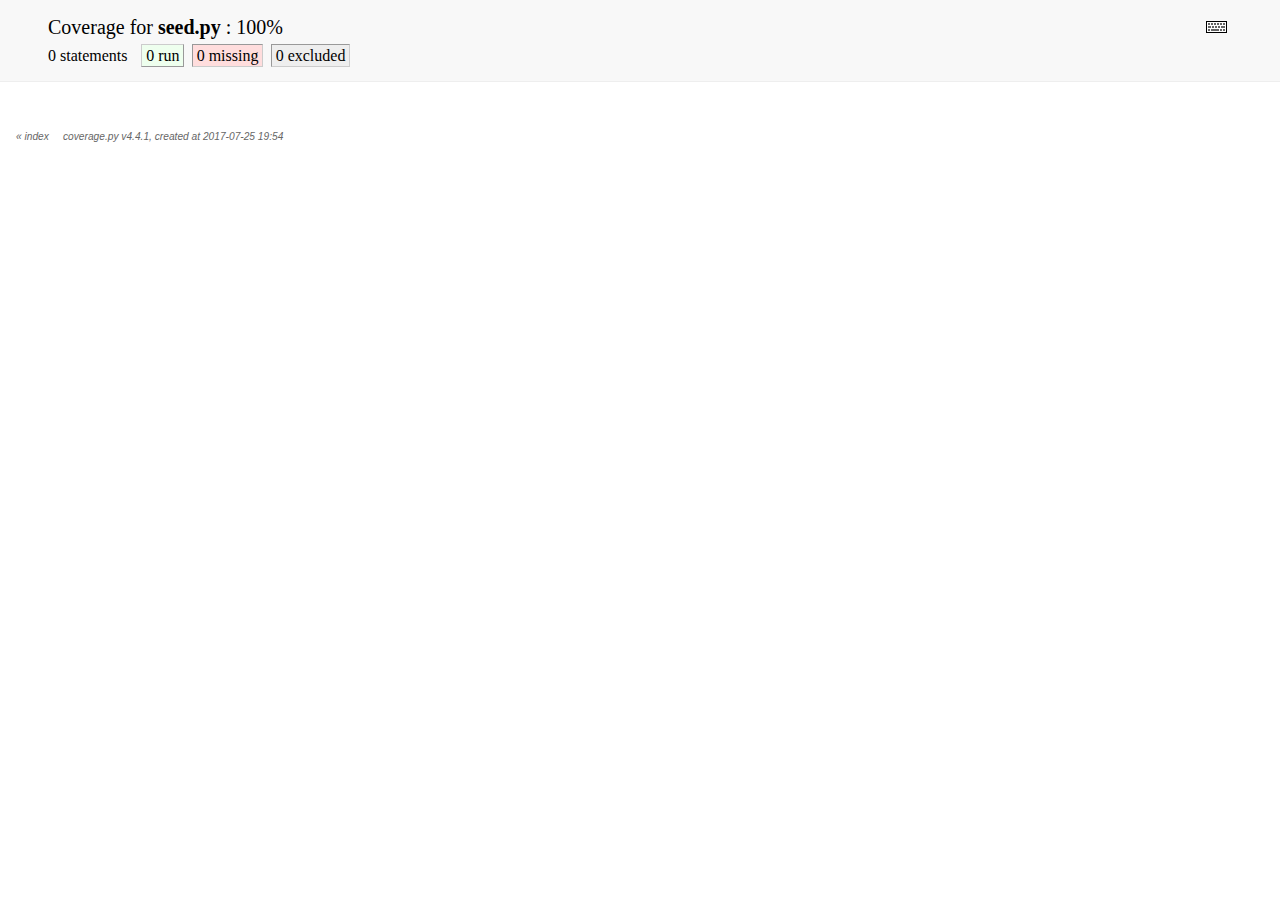
<file: htmlcov/seed_py.html>
<!DOCTYPE html>
<html>
<head>
    <meta http-equiv="Content-Type" content="text/html; charset=utf-8">
    
    
    <meta http-equiv="X-UA-Compatible" content="IE=emulateIE7" />
    <title>Coverage for seed.py: 100%</title>
    <link rel="stylesheet" href="style.css" type="text/css">
    
    <script type="text/javascript" src="jquery.min.js"></script>
    <script type="text/javascript" src="jquery.hotkeys.js"></script>
    <script type="text/javascript" src="jquery.isonscreen.js"></script>
    <script type="text/javascript" src="coverage_html.js"></script>
    <script type="text/javascript">
        jQuery(document).ready(coverage.pyfile_ready);
    </script>
</head>
<body class="pyfile">

<div id="header">
    <div class="content">
        <h1>Coverage for <b>seed.py</b> :
            <span class="pc_cov">100%</span>
        </h1>

        <img id="keyboard_icon" src="keybd_closed.png" alt="Show keyboard shortcuts" />

        <h2 class="stats">
            0 statements &nbsp;
            <span class="run hide_run shortkey_r button_toggle_run">0 run</span>
            <span class="mis shortkey_m button_toggle_mis">0 missing</span>
            <span class="exc shortkey_x button_toggle_exc">0 excluded</span>

            
        </h2>
    </div>
</div>

<div class="help_panel">
    <img id="panel_icon" src="keybd_open.png" alt="Hide keyboard shortcuts" />
    <p class="legend">Hot-keys on this page</p>
    <div>
    <p class="keyhelp">
        <span class="key">r</span>
        <span class="key">m</span>
        <span class="key">x</span>
        <span class="key">p</span> &nbsp; toggle line displays
    </p>
    <p class="keyhelp">
        <span class="key">j</span>
        <span class="key">k</span> &nbsp; next/prev highlighted chunk
    </p>
    <p class="keyhelp">
        <span class="key">0</span> &nbsp; (zero) top of page
    </p>
    <p class="keyhelp">
        <span class="key">1</span> &nbsp; (one) first highlighted chunk
    </p>
    </div>
</div>

<div id="source">
    <table>
        <tr>
            <td class="linenos">

            </td>
            <td class="text">

            </td>
        </tr>
    </table>
</div>

<div id="footer">
    <div class="content">
        <p>
            <a class="nav" href="index.html">&#xab; index</a> &nbsp; &nbsp; <a class="nav" href="https://coverage.readthedocs.io">coverage.py v4.4.1</a>,
            created at 2017-07-25 19:54
        </p>
    </div>
</div>

</body>
</html>
</file>
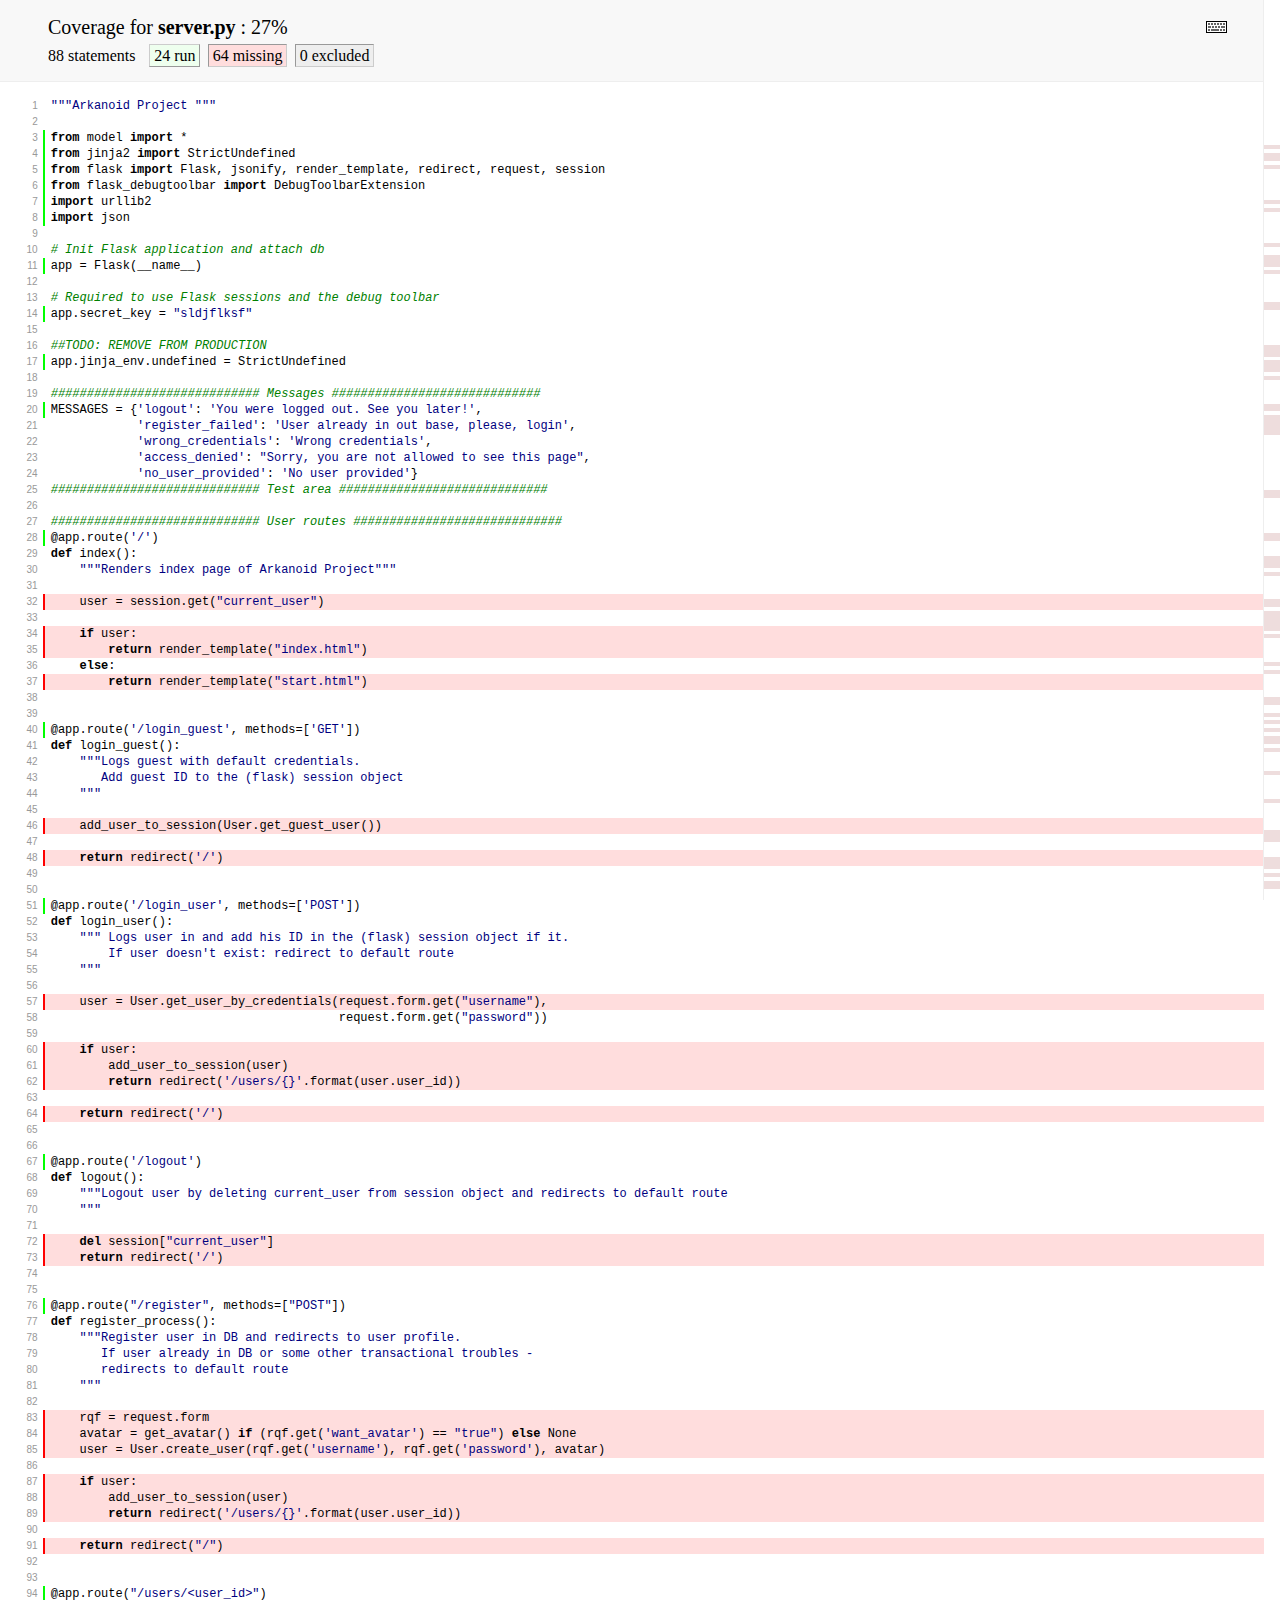
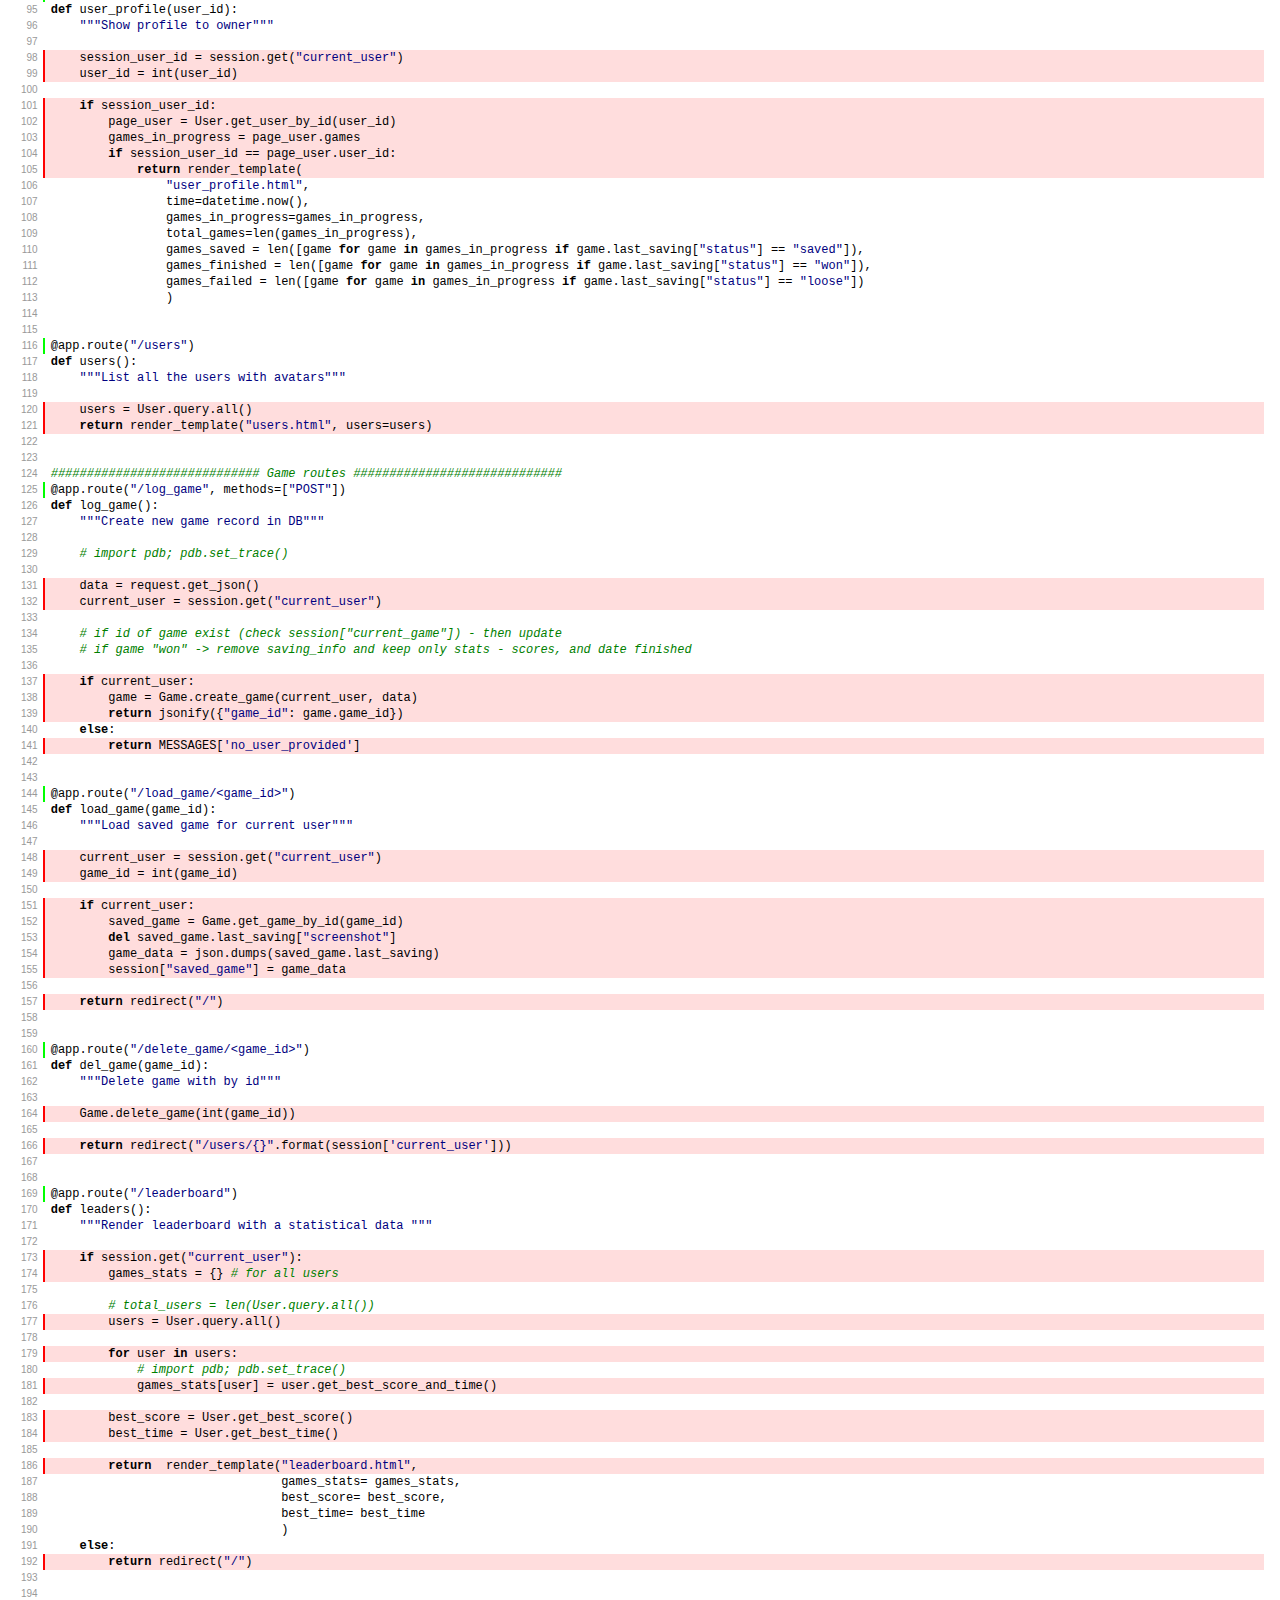
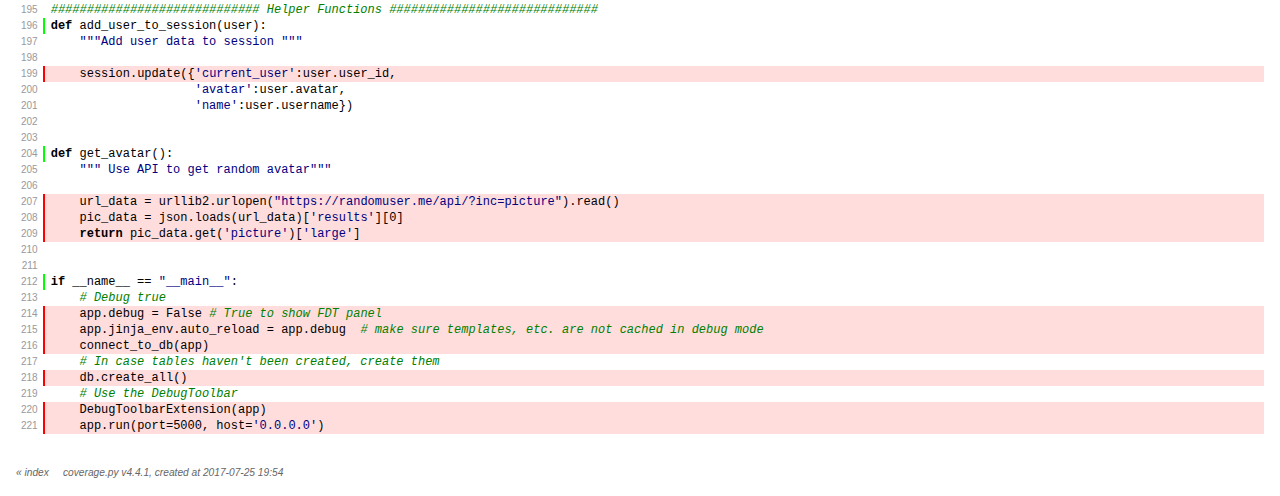
<file: htmlcov/server_py.html>
<!DOCTYPE html>
<html>
<head>
    <meta http-equiv="Content-Type" content="text/html; charset=utf-8">
    
    
    <meta http-equiv="X-UA-Compatible" content="IE=emulateIE7" />
    <title>Coverage for server.py: 27%</title>
    <link rel="stylesheet" href="style.css" type="text/css">
    
    <script type="text/javascript" src="jquery.min.js"></script>
    <script type="text/javascript" src="jquery.hotkeys.js"></script>
    <script type="text/javascript" src="jquery.isonscreen.js"></script>
    <script type="text/javascript" src="coverage_html.js"></script>
    <script type="text/javascript">
        jQuery(document).ready(coverage.pyfile_ready);
    </script>
</head>
<body class="pyfile">

<div id="header">
    <div class="content">
        <h1>Coverage for <b>server.py</b> :
            <span class="pc_cov">27%</span>
        </h1>

        <img id="keyboard_icon" src="keybd_closed.png" alt="Show keyboard shortcuts" />

        <h2 class="stats">
            88 statements &nbsp;
            <span class="run hide_run shortkey_r button_toggle_run">24 run</span>
            <span class="mis shortkey_m button_toggle_mis">64 missing</span>
            <span class="exc shortkey_x button_toggle_exc">0 excluded</span>

            
        </h2>
    </div>
</div>

<div class="help_panel">
    <img id="panel_icon" src="keybd_open.png" alt="Hide keyboard shortcuts" />
    <p class="legend">Hot-keys on this page</p>
    <div>
    <p class="keyhelp">
        <span class="key">r</span>
        <span class="key">m</span>
        <span class="key">x</span>
        <span class="key">p</span> &nbsp; toggle line displays
    </p>
    <p class="keyhelp">
        <span class="key">j</span>
        <span class="key">k</span> &nbsp; next/prev highlighted chunk
    </p>
    <p class="keyhelp">
        <span class="key">0</span> &nbsp; (zero) top of page
    </p>
    <p class="keyhelp">
        <span class="key">1</span> &nbsp; (one) first highlighted chunk
    </p>
    </div>
</div>

<div id="source">
    <table>
        <tr>
            <td class="linenos">
<p id="n1" class="pln"><a href="#n1">1</a></p>
<p id="n2" class="pln"><a href="#n2">2</a></p>
<p id="n3" class="stm run hide_run"><a href="#n3">3</a></p>
<p id="n4" class="stm run hide_run"><a href="#n4">4</a></p>
<p id="n5" class="stm run hide_run"><a href="#n5">5</a></p>
<p id="n6" class="stm run hide_run"><a href="#n6">6</a></p>
<p id="n7" class="stm run hide_run"><a href="#n7">7</a></p>
<p id="n8" class="stm run hide_run"><a href="#n8">8</a></p>
<p id="n9" class="pln"><a href="#n9">9</a></p>
<p id="n10" class="pln"><a href="#n10">10</a></p>
<p id="n11" class="stm run hide_run"><a href="#n11">11</a></p>
<p id="n12" class="pln"><a href="#n12">12</a></p>
<p id="n13" class="pln"><a href="#n13">13</a></p>
<p id="n14" class="stm run hide_run"><a href="#n14">14</a></p>
<p id="n15" class="pln"><a href="#n15">15</a></p>
<p id="n16" class="pln"><a href="#n16">16</a></p>
<p id="n17" class="stm run hide_run"><a href="#n17">17</a></p>
<p id="n18" class="pln"><a href="#n18">18</a></p>
<p id="n19" class="pln"><a href="#n19">19</a></p>
<p id="n20" class="stm run hide_run"><a href="#n20">20</a></p>
<p id="n21" class="pln"><a href="#n21">21</a></p>
<p id="n22" class="pln"><a href="#n22">22</a></p>
<p id="n23" class="pln"><a href="#n23">23</a></p>
<p id="n24" class="pln"><a href="#n24">24</a></p>
<p id="n25" class="pln"><a href="#n25">25</a></p>
<p id="n26" class="pln"><a href="#n26">26</a></p>
<p id="n27" class="pln"><a href="#n27">27</a></p>
<p id="n28" class="stm run hide_run"><a href="#n28">28</a></p>
<p id="n29" class="pln"><a href="#n29">29</a></p>
<p id="n30" class="pln"><a href="#n30">30</a></p>
<p id="n31" class="pln"><a href="#n31">31</a></p>
<p id="n32" class="stm mis"><a href="#n32">32</a></p>
<p id="n33" class="pln"><a href="#n33">33</a></p>
<p id="n34" class="stm mis"><a href="#n34">34</a></p>
<p id="n35" class="stm mis"><a href="#n35">35</a></p>
<p id="n36" class="pln"><a href="#n36">36</a></p>
<p id="n37" class="stm mis"><a href="#n37">37</a></p>
<p id="n38" class="pln"><a href="#n38">38</a></p>
<p id="n39" class="pln"><a href="#n39">39</a></p>
<p id="n40" class="stm run hide_run"><a href="#n40">40</a></p>
<p id="n41" class="pln"><a href="#n41">41</a></p>
<p id="n42" class="pln"><a href="#n42">42</a></p>
<p id="n43" class="pln"><a href="#n43">43</a></p>
<p id="n44" class="pln"><a href="#n44">44</a></p>
<p id="n45" class="pln"><a href="#n45">45</a></p>
<p id="n46" class="stm mis"><a href="#n46">46</a></p>
<p id="n47" class="pln"><a href="#n47">47</a></p>
<p id="n48" class="stm mis"><a href="#n48">48</a></p>
<p id="n49" class="pln"><a href="#n49">49</a></p>
<p id="n50" class="pln"><a href="#n50">50</a></p>
<p id="n51" class="stm run hide_run"><a href="#n51">51</a></p>
<p id="n52" class="pln"><a href="#n52">52</a></p>
<p id="n53" class="pln"><a href="#n53">53</a></p>
<p id="n54" class="pln"><a href="#n54">54</a></p>
<p id="n55" class="pln"><a href="#n55">55</a></p>
<p id="n56" class="pln"><a href="#n56">56</a></p>
<p id="n57" class="stm mis"><a href="#n57">57</a></p>
<p id="n58" class="pln"><a href="#n58">58</a></p>
<p id="n59" class="pln"><a href="#n59">59</a></p>
<p id="n60" class="stm mis"><a href="#n60">60</a></p>
<p id="n61" class="stm mis"><a href="#n61">61</a></p>
<p id="n62" class="stm mis"><a href="#n62">62</a></p>
<p id="n63" class="pln"><a href="#n63">63</a></p>
<p id="n64" class="stm mis"><a href="#n64">64</a></p>
<p id="n65" class="pln"><a href="#n65">65</a></p>
<p id="n66" class="pln"><a href="#n66">66</a></p>
<p id="n67" class="stm run hide_run"><a href="#n67">67</a></p>
<p id="n68" class="pln"><a href="#n68">68</a></p>
<p id="n69" class="pln"><a href="#n69">69</a></p>
<p id="n70" class="pln"><a href="#n70">70</a></p>
<p id="n71" class="pln"><a href="#n71">71</a></p>
<p id="n72" class="stm mis"><a href="#n72">72</a></p>
<p id="n73" class="stm mis"><a href="#n73">73</a></p>
<p id="n74" class="pln"><a href="#n74">74</a></p>
<p id="n75" class="pln"><a href="#n75">75</a></p>
<p id="n76" class="stm run hide_run"><a href="#n76">76</a></p>
<p id="n77" class="pln"><a href="#n77">77</a></p>
<p id="n78" class="pln"><a href="#n78">78</a></p>
<p id="n79" class="pln"><a href="#n79">79</a></p>
<p id="n80" class="pln"><a href="#n80">80</a></p>
<p id="n81" class="pln"><a href="#n81">81</a></p>
<p id="n82" class="pln"><a href="#n82">82</a></p>
<p id="n83" class="stm mis"><a href="#n83">83</a></p>
<p id="n84" class="stm mis"><a href="#n84">84</a></p>
<p id="n85" class="stm mis"><a href="#n85">85</a></p>
<p id="n86" class="pln"><a href="#n86">86</a></p>
<p id="n87" class="stm mis"><a href="#n87">87</a></p>
<p id="n88" class="stm mis"><a href="#n88">88</a></p>
<p id="n89" class="stm mis"><a href="#n89">89</a></p>
<p id="n90" class="pln"><a href="#n90">90</a></p>
<p id="n91" class="stm mis"><a href="#n91">91</a></p>
<p id="n92" class="pln"><a href="#n92">92</a></p>
<p id="n93" class="pln"><a href="#n93">93</a></p>
<p id="n94" class="stm run hide_run"><a href="#n94">94</a></p>
<p id="n95" class="pln"><a href="#n95">95</a></p>
<p id="n96" class="pln"><a href="#n96">96</a></p>
<p id="n97" class="pln"><a href="#n97">97</a></p>
<p id="n98" class="stm mis"><a href="#n98">98</a></p>
<p id="n99" class="stm mis"><a href="#n99">99</a></p>
<p id="n100" class="pln"><a href="#n100">100</a></p>
<p id="n101" class="stm mis"><a href="#n101">101</a></p>
<p id="n102" class="stm mis"><a href="#n102">102</a></p>
<p id="n103" class="stm mis"><a href="#n103">103</a></p>
<p id="n104" class="stm mis"><a href="#n104">104</a></p>
<p id="n105" class="stm mis"><a href="#n105">105</a></p>
<p id="n106" class="pln"><a href="#n106">106</a></p>
<p id="n107" class="pln"><a href="#n107">107</a></p>
<p id="n108" class="pln"><a href="#n108">108</a></p>
<p id="n109" class="pln"><a href="#n109">109</a></p>
<p id="n110" class="pln"><a href="#n110">110</a></p>
<p id="n111" class="pln"><a href="#n111">111</a></p>
<p id="n112" class="pln"><a href="#n112">112</a></p>
<p id="n113" class="pln"><a href="#n113">113</a></p>
<p id="n114" class="pln"><a href="#n114">114</a></p>
<p id="n115" class="pln"><a href="#n115">115</a></p>
<p id="n116" class="stm run hide_run"><a href="#n116">116</a></p>
<p id="n117" class="pln"><a href="#n117">117</a></p>
<p id="n118" class="pln"><a href="#n118">118</a></p>
<p id="n119" class="pln"><a href="#n119">119</a></p>
<p id="n120" class="stm mis"><a href="#n120">120</a></p>
<p id="n121" class="stm mis"><a href="#n121">121</a></p>
<p id="n122" class="pln"><a href="#n122">122</a></p>
<p id="n123" class="pln"><a href="#n123">123</a></p>
<p id="n124" class="pln"><a href="#n124">124</a></p>
<p id="n125" class="stm run hide_run"><a href="#n125">125</a></p>
<p id="n126" class="pln"><a href="#n126">126</a></p>
<p id="n127" class="pln"><a href="#n127">127</a></p>
<p id="n128" class="pln"><a href="#n128">128</a></p>
<p id="n129" class="pln"><a href="#n129">129</a></p>
<p id="n130" class="pln"><a href="#n130">130</a></p>
<p id="n131" class="stm mis"><a href="#n131">131</a></p>
<p id="n132" class="stm mis"><a href="#n132">132</a></p>
<p id="n133" class="pln"><a href="#n133">133</a></p>
<p id="n134" class="pln"><a href="#n134">134</a></p>
<p id="n135" class="pln"><a href="#n135">135</a></p>
<p id="n136" class="pln"><a href="#n136">136</a></p>
<p id="n137" class="stm mis"><a href="#n137">137</a></p>
<p id="n138" class="stm mis"><a href="#n138">138</a></p>
<p id="n139" class="stm mis"><a href="#n139">139</a></p>
<p id="n140" class="pln"><a href="#n140">140</a></p>
<p id="n141" class="stm mis"><a href="#n141">141</a></p>
<p id="n142" class="pln"><a href="#n142">142</a></p>
<p id="n143" class="pln"><a href="#n143">143</a></p>
<p id="n144" class="stm run hide_run"><a href="#n144">144</a></p>
<p id="n145" class="pln"><a href="#n145">145</a></p>
<p id="n146" class="pln"><a href="#n146">146</a></p>
<p id="n147" class="pln"><a href="#n147">147</a></p>
<p id="n148" class="stm mis"><a href="#n148">148</a></p>
<p id="n149" class="stm mis"><a href="#n149">149</a></p>
<p id="n150" class="pln"><a href="#n150">150</a></p>
<p id="n151" class="stm mis"><a href="#n151">151</a></p>
<p id="n152" class="stm mis"><a href="#n152">152</a></p>
<p id="n153" class="stm mis"><a href="#n153">153</a></p>
<p id="n154" class="stm mis"><a href="#n154">154</a></p>
<p id="n155" class="stm mis"><a href="#n155">155</a></p>
<p id="n156" class="pln"><a href="#n156">156</a></p>
<p id="n157" class="stm mis"><a href="#n157">157</a></p>
<p id="n158" class="pln"><a href="#n158">158</a></p>
<p id="n159" class="pln"><a href="#n159">159</a></p>
<p id="n160" class="stm run hide_run"><a href="#n160">160</a></p>
<p id="n161" class="pln"><a href="#n161">161</a></p>
<p id="n162" class="pln"><a href="#n162">162</a></p>
<p id="n163" class="pln"><a href="#n163">163</a></p>
<p id="n164" class="stm mis"><a href="#n164">164</a></p>
<p id="n165" class="pln"><a href="#n165">165</a></p>
<p id="n166" class="stm mis"><a href="#n166">166</a></p>
<p id="n167" class="pln"><a href="#n167">167</a></p>
<p id="n168" class="pln"><a href="#n168">168</a></p>
<p id="n169" class="stm run hide_run"><a href="#n169">169</a></p>
<p id="n170" class="pln"><a href="#n170">170</a></p>
<p id="n171" class="pln"><a href="#n171">171</a></p>
<p id="n172" class="pln"><a href="#n172">172</a></p>
<p id="n173" class="stm mis"><a href="#n173">173</a></p>
<p id="n174" class="stm mis"><a href="#n174">174</a></p>
<p id="n175" class="pln"><a href="#n175">175</a></p>
<p id="n176" class="pln"><a href="#n176">176</a></p>
<p id="n177" class="stm mis"><a href="#n177">177</a></p>
<p id="n178" class="pln"><a href="#n178">178</a></p>
<p id="n179" class="stm mis"><a href="#n179">179</a></p>
<p id="n180" class="pln"><a href="#n180">180</a></p>
<p id="n181" class="stm mis"><a href="#n181">181</a></p>
<p id="n182" class="pln"><a href="#n182">182</a></p>
<p id="n183" class="stm mis"><a href="#n183">183</a></p>
<p id="n184" class="stm mis"><a href="#n184">184</a></p>
<p id="n185" class="pln"><a href="#n185">185</a></p>
<p id="n186" class="stm mis"><a href="#n186">186</a></p>
<p id="n187" class="pln"><a href="#n187">187</a></p>
<p id="n188" class="pln"><a href="#n188">188</a></p>
<p id="n189" class="pln"><a href="#n189">189</a></p>
<p id="n190" class="pln"><a href="#n190">190</a></p>
<p id="n191" class="pln"><a href="#n191">191</a></p>
<p id="n192" class="stm mis"><a href="#n192">192</a></p>
<p id="n193" class="pln"><a href="#n193">193</a></p>
<p id="n194" class="pln"><a href="#n194">194</a></p>
<p id="n195" class="pln"><a href="#n195">195</a></p>
<p id="n196" class="stm run hide_run"><a href="#n196">196</a></p>
<p id="n197" class="pln"><a href="#n197">197</a></p>
<p id="n198" class="pln"><a href="#n198">198</a></p>
<p id="n199" class="stm mis"><a href="#n199">199</a></p>
<p id="n200" class="pln"><a href="#n200">200</a></p>
<p id="n201" class="pln"><a href="#n201">201</a></p>
<p id="n202" class="pln"><a href="#n202">202</a></p>
<p id="n203" class="pln"><a href="#n203">203</a></p>
<p id="n204" class="stm run hide_run"><a href="#n204">204</a></p>
<p id="n205" class="pln"><a href="#n205">205</a></p>
<p id="n206" class="pln"><a href="#n206">206</a></p>
<p id="n207" class="stm mis"><a href="#n207">207</a></p>
<p id="n208" class="stm mis"><a href="#n208">208</a></p>
<p id="n209" class="stm mis"><a href="#n209">209</a></p>
<p id="n210" class="pln"><a href="#n210">210</a></p>
<p id="n211" class="pln"><a href="#n211">211</a></p>
<p id="n212" class="stm run hide_run"><a href="#n212">212</a></p>
<p id="n213" class="pln"><a href="#n213">213</a></p>
<p id="n214" class="stm mis"><a href="#n214">214</a></p>
<p id="n215" class="stm mis"><a href="#n215">215</a></p>
<p id="n216" class="stm mis"><a href="#n216">216</a></p>
<p id="n217" class="pln"><a href="#n217">217</a></p>
<p id="n218" class="stm mis"><a href="#n218">218</a></p>
<p id="n219" class="pln"><a href="#n219">219</a></p>
<p id="n220" class="stm mis"><a href="#n220">220</a></p>
<p id="n221" class="stm mis"><a href="#n221">221</a></p>

            </td>
            <td class="text">
<p id="t1" class="pln"><span class="str">"""Arkanoid Project """</span><span class="strut">&nbsp;</span></p>
<p id="t2" class="pln"><span class="strut">&nbsp;</span></p>
<p id="t3" class="stm run hide_run"><span class="key">from</span> <span class="nam">model</span> <span class="key">import</span> <span class="op">*</span><span class="strut">&nbsp;</span></p>
<p id="t4" class="stm run hide_run"><span class="key">from</span> <span class="nam">jinja2</span> <span class="key">import</span> <span class="nam">StrictUndefined</span><span class="strut">&nbsp;</span></p>
<p id="t5" class="stm run hide_run"><span class="key">from</span> <span class="nam">flask</span> <span class="key">import</span> <span class="nam">Flask</span><span class="op">,</span> <span class="nam">jsonify</span><span class="op">,</span> <span class="nam">render_template</span><span class="op">,</span> <span class="nam">redirect</span><span class="op">,</span> <span class="nam">request</span><span class="op">,</span> <span class="nam">session</span><span class="strut">&nbsp;</span></p>
<p id="t6" class="stm run hide_run"><span class="key">from</span> <span class="nam">flask_debugtoolbar</span> <span class="key">import</span> <span class="nam">DebugToolbarExtension</span><span class="strut">&nbsp;</span></p>
<p id="t7" class="stm run hide_run"><span class="key">import</span> <span class="nam">urllib2</span><span class="strut">&nbsp;</span></p>
<p id="t8" class="stm run hide_run"><span class="key">import</span> <span class="nam">json</span><span class="strut">&nbsp;</span></p>
<p id="t9" class="pln"><span class="strut">&nbsp;</span></p>
<p id="t10" class="pln"><span class="com"># Init Flask application and attach db</span><span class="strut">&nbsp;</span></p>
<p id="t11" class="stm run hide_run"><span class="nam">app</span> <span class="op">=</span> <span class="nam">Flask</span><span class="op">(</span><span class="nam">__name__</span><span class="op">)</span><span class="strut">&nbsp;</span></p>
<p id="t12" class="pln"><span class="strut">&nbsp;</span></p>
<p id="t13" class="pln"><span class="com"># Required to use Flask sessions and the debug toolbar</span><span class="strut">&nbsp;</span></p>
<p id="t14" class="stm run hide_run"><span class="nam">app</span><span class="op">.</span><span class="nam">secret_key</span> <span class="op">=</span> <span class="str">"sldjflksf"</span><span class="strut">&nbsp;</span></p>
<p id="t15" class="pln"><span class="strut">&nbsp;</span></p>
<p id="t16" class="pln"><span class="com">##TODO: REMOVE FROM PRODUCTION</span><span class="strut">&nbsp;</span></p>
<p id="t17" class="stm run hide_run"><span class="nam">app</span><span class="op">.</span><span class="nam">jinja_env</span><span class="op">.</span><span class="nam">undefined</span> <span class="op">=</span> <span class="nam">StrictUndefined</span><span class="strut">&nbsp;</span></p>
<p id="t18" class="pln"><span class="strut">&nbsp;</span></p>
<p id="t19" class="pln"><span class="com">############################# Messages #############################</span><span class="strut">&nbsp;</span></p>
<p id="t20" class="stm run hide_run"><span class="nam">MESSAGES</span> <span class="op">=</span> <span class="op">{</span><span class="str">'logout'</span><span class="op">:</span> <span class="str">'You were logged out. See you later!'</span><span class="op">,</span><span class="strut">&nbsp;</span></p>
<p id="t21" class="pln">            <span class="str">'register_failed'</span><span class="op">:</span> <span class="str">'User already in out base, please, login'</span><span class="op">,</span><span class="strut">&nbsp;</span></p>
<p id="t22" class="pln">            <span class="str">'wrong_credentials'</span><span class="op">:</span> <span class="str">'Wrong credentials'</span><span class="op">,</span><span class="strut">&nbsp;</span></p>
<p id="t23" class="pln">            <span class="str">'access_denied'</span><span class="op">:</span> <span class="str">"Sorry, you are not allowed to see this page"</span><span class="op">,</span><span class="strut">&nbsp;</span></p>
<p id="t24" class="pln">            <span class="str">'no_user_provided'</span><span class="op">:</span> <span class="str">'No user provided'</span><span class="op">}</span><span class="strut">&nbsp;</span></p>
<p id="t25" class="pln"><span class="com">############################# Test area #############################</span><span class="strut">&nbsp;</span></p>
<p id="t26" class="pln"><span class="strut">&nbsp;</span></p>
<p id="t27" class="pln"><span class="com">############################# User routes #############################</span><span class="strut">&nbsp;</span></p>
<p id="t28" class="stm run hide_run"><span class="op">@</span><span class="nam">app</span><span class="op">.</span><span class="nam">route</span><span class="op">(</span><span class="str">'/'</span><span class="op">)</span><span class="strut">&nbsp;</span></p>
<p id="t29" class="pln"><span class="key">def</span> <span class="nam">index</span><span class="op">(</span><span class="op">)</span><span class="op">:</span><span class="strut">&nbsp;</span></p>
<p id="t30" class="pln">    <span class="str">"""Renders index page of Arkanoid Project"""</span><span class="strut">&nbsp;</span></p>
<p id="t31" class="pln"><span class="strut">&nbsp;</span></p>
<p id="t32" class="stm mis">    <span class="nam">user</span> <span class="op">=</span> <span class="nam">session</span><span class="op">.</span><span class="nam">get</span><span class="op">(</span><span class="str">"current_user"</span><span class="op">)</span><span class="strut">&nbsp;</span></p>
<p id="t33" class="pln"><span class="strut">&nbsp;</span></p>
<p id="t34" class="stm mis">    <span class="key">if</span> <span class="nam">user</span><span class="op">:</span><span class="strut">&nbsp;</span></p>
<p id="t35" class="stm mis">        <span class="key">return</span> <span class="nam">render_template</span><span class="op">(</span><span class="str">"index.html"</span><span class="op">)</span><span class="strut">&nbsp;</span></p>
<p id="t36" class="pln">    <span class="key">else</span><span class="op">:</span><span class="strut">&nbsp;</span></p>
<p id="t37" class="stm mis">        <span class="key">return</span> <span class="nam">render_template</span><span class="op">(</span><span class="str">"start.html"</span><span class="op">)</span><span class="strut">&nbsp;</span></p>
<p id="t38" class="pln"><span class="strut">&nbsp;</span></p>
<p id="t39" class="pln"><span class="strut">&nbsp;</span></p>
<p id="t40" class="stm run hide_run"><span class="op">@</span><span class="nam">app</span><span class="op">.</span><span class="nam">route</span><span class="op">(</span><span class="str">'/login_guest'</span><span class="op">,</span> <span class="nam">methods</span><span class="op">=</span><span class="op">[</span><span class="str">'GET'</span><span class="op">]</span><span class="op">)</span><span class="strut">&nbsp;</span></p>
<p id="t41" class="pln"><span class="key">def</span> <span class="nam">login_guest</span><span class="op">(</span><span class="op">)</span><span class="op">:</span><span class="strut">&nbsp;</span></p>
<p id="t42" class="pln">    <span class="str">"""Logs guest with default credentials.</span><span class="strut">&nbsp;</span></p>
<p id="t43" class="pln"><span class="str">       Add guest ID to the (flask) session object</span><span class="strut">&nbsp;</span></p>
<p id="t44" class="pln"><span class="str">    """</span><span class="strut">&nbsp;</span></p>
<p id="t45" class="pln"><span class="strut">&nbsp;</span></p>
<p id="t46" class="stm mis">    <span class="nam">add_user_to_session</span><span class="op">(</span><span class="nam">User</span><span class="op">.</span><span class="nam">get_guest_user</span><span class="op">(</span><span class="op">)</span><span class="op">)</span><span class="strut">&nbsp;</span></p>
<p id="t47" class="pln"><span class="strut">&nbsp;</span></p>
<p id="t48" class="stm mis">    <span class="key">return</span> <span class="nam">redirect</span><span class="op">(</span><span class="str">'/'</span><span class="op">)</span><span class="strut">&nbsp;</span></p>
<p id="t49" class="pln"><span class="strut">&nbsp;</span></p>
<p id="t50" class="pln"><span class="strut">&nbsp;</span></p>
<p id="t51" class="stm run hide_run"><span class="op">@</span><span class="nam">app</span><span class="op">.</span><span class="nam">route</span><span class="op">(</span><span class="str">'/login_user'</span><span class="op">,</span> <span class="nam">methods</span><span class="op">=</span><span class="op">[</span><span class="str">'POST'</span><span class="op">]</span><span class="op">)</span><span class="strut">&nbsp;</span></p>
<p id="t52" class="pln"><span class="key">def</span> <span class="nam">login_user</span><span class="op">(</span><span class="op">)</span><span class="op">:</span><span class="strut">&nbsp;</span></p>
<p id="t53" class="pln">    <span class="str">""" Logs user in and add his ID in the (flask) session object if it.</span><span class="strut">&nbsp;</span></p>
<p id="t54" class="pln"><span class="str">        If user doesn't exist: redirect to default route</span><span class="strut">&nbsp;</span></p>
<p id="t55" class="pln"><span class="str">    """</span><span class="strut">&nbsp;</span></p>
<p id="t56" class="pln"><span class="strut">&nbsp;</span></p>
<p id="t57" class="stm mis">    <span class="nam">user</span> <span class="op">=</span> <span class="nam">User</span><span class="op">.</span><span class="nam">get_user_by_credentials</span><span class="op">(</span><span class="nam">request</span><span class="op">.</span><span class="nam">form</span><span class="op">.</span><span class="nam">get</span><span class="op">(</span><span class="str">"username"</span><span class="op">)</span><span class="op">,</span><span class="strut">&nbsp;</span></p>
<p id="t58" class="pln">                                        <span class="nam">request</span><span class="op">.</span><span class="nam">form</span><span class="op">.</span><span class="nam">get</span><span class="op">(</span><span class="str">"password"</span><span class="op">)</span><span class="op">)</span><span class="strut">&nbsp;</span></p>
<p id="t59" class="pln"><span class="strut">&nbsp;</span></p>
<p id="t60" class="stm mis">    <span class="key">if</span> <span class="nam">user</span><span class="op">:</span><span class="strut">&nbsp;</span></p>
<p id="t61" class="stm mis">        <span class="nam">add_user_to_session</span><span class="op">(</span><span class="nam">user</span><span class="op">)</span><span class="strut">&nbsp;</span></p>
<p id="t62" class="stm mis">        <span class="key">return</span> <span class="nam">redirect</span><span class="op">(</span><span class="str">'/users/{}'</span><span class="op">.</span><span class="nam">format</span><span class="op">(</span><span class="nam">user</span><span class="op">.</span><span class="nam">user_id</span><span class="op">)</span><span class="op">)</span><span class="strut">&nbsp;</span></p>
<p id="t63" class="pln"><span class="strut">&nbsp;</span></p>
<p id="t64" class="stm mis">    <span class="key">return</span> <span class="nam">redirect</span><span class="op">(</span><span class="str">'/'</span><span class="op">)</span><span class="strut">&nbsp;</span></p>
<p id="t65" class="pln"><span class="strut">&nbsp;</span></p>
<p id="t66" class="pln"><span class="strut">&nbsp;</span></p>
<p id="t67" class="stm run hide_run"><span class="op">@</span><span class="nam">app</span><span class="op">.</span><span class="nam">route</span><span class="op">(</span><span class="str">'/logout'</span><span class="op">)</span><span class="strut">&nbsp;</span></p>
<p id="t68" class="pln"><span class="key">def</span> <span class="nam">logout</span><span class="op">(</span><span class="op">)</span><span class="op">:</span><span class="strut">&nbsp;</span></p>
<p id="t69" class="pln">    <span class="str">"""Logout user by deleting current_user from session object and redirects to default route</span><span class="strut">&nbsp;</span></p>
<p id="t70" class="pln"><span class="str">    """</span><span class="strut">&nbsp;</span></p>
<p id="t71" class="pln"><span class="strut">&nbsp;</span></p>
<p id="t72" class="stm mis">    <span class="key">del</span> <span class="nam">session</span><span class="op">[</span><span class="str">"current_user"</span><span class="op">]</span><span class="strut">&nbsp;</span></p>
<p id="t73" class="stm mis">    <span class="key">return</span> <span class="nam">redirect</span><span class="op">(</span><span class="str">'/'</span><span class="op">)</span><span class="strut">&nbsp;</span></p>
<p id="t74" class="pln"><span class="strut">&nbsp;</span></p>
<p id="t75" class="pln"><span class="strut">&nbsp;</span></p>
<p id="t76" class="stm run hide_run"><span class="op">@</span><span class="nam">app</span><span class="op">.</span><span class="nam">route</span><span class="op">(</span><span class="str">"/register"</span><span class="op">,</span> <span class="nam">methods</span><span class="op">=</span><span class="op">[</span><span class="str">"POST"</span><span class="op">]</span><span class="op">)</span><span class="strut">&nbsp;</span></p>
<p id="t77" class="pln"><span class="key">def</span> <span class="nam">register_process</span><span class="op">(</span><span class="op">)</span><span class="op">:</span><span class="strut">&nbsp;</span></p>
<p id="t78" class="pln">    <span class="str">"""Register user in DB and redirects to user profile.</span><span class="strut">&nbsp;</span></p>
<p id="t79" class="pln"><span class="str">       If user already in DB or some other transactional troubles -</span><span class="strut">&nbsp;</span></p>
<p id="t80" class="pln"><span class="str">       redirects to default route</span><span class="strut">&nbsp;</span></p>
<p id="t81" class="pln"><span class="str">    """</span><span class="strut">&nbsp;</span></p>
<p id="t82" class="pln"><span class="strut">&nbsp;</span></p>
<p id="t83" class="stm mis">    <span class="nam">rqf</span> <span class="op">=</span> <span class="nam">request</span><span class="op">.</span><span class="nam">form</span><span class="strut">&nbsp;</span></p>
<p id="t84" class="stm mis">    <span class="nam">avatar</span> <span class="op">=</span> <span class="nam">get_avatar</span><span class="op">(</span><span class="op">)</span> <span class="key">if</span> <span class="op">(</span><span class="nam">rqf</span><span class="op">.</span><span class="nam">get</span><span class="op">(</span><span class="str">'want_avatar'</span><span class="op">)</span> <span class="op">==</span> <span class="str">"true"</span><span class="op">)</span> <span class="key">else</span> <span class="nam">None</span><span class="strut">&nbsp;</span></p>
<p id="t85" class="stm mis">    <span class="nam">user</span> <span class="op">=</span> <span class="nam">User</span><span class="op">.</span><span class="nam">create_user</span><span class="op">(</span><span class="nam">rqf</span><span class="op">.</span><span class="nam">get</span><span class="op">(</span><span class="str">'username'</span><span class="op">)</span><span class="op">,</span> <span class="nam">rqf</span><span class="op">.</span><span class="nam">get</span><span class="op">(</span><span class="str">'password'</span><span class="op">)</span><span class="op">,</span> <span class="nam">avatar</span><span class="op">)</span><span class="strut">&nbsp;</span></p>
<p id="t86" class="pln"><span class="strut">&nbsp;</span></p>
<p id="t87" class="stm mis">    <span class="key">if</span> <span class="nam">user</span><span class="op">:</span><span class="strut">&nbsp;</span></p>
<p id="t88" class="stm mis">        <span class="nam">add_user_to_session</span><span class="op">(</span><span class="nam">user</span><span class="op">)</span><span class="strut">&nbsp;</span></p>
<p id="t89" class="stm mis">        <span class="key">return</span> <span class="nam">redirect</span><span class="op">(</span><span class="str">'/users/{}'</span><span class="op">.</span><span class="nam">format</span><span class="op">(</span><span class="nam">user</span><span class="op">.</span><span class="nam">user_id</span><span class="op">)</span><span class="op">)</span><span class="strut">&nbsp;</span></p>
<p id="t90" class="pln"><span class="strut">&nbsp;</span></p>
<p id="t91" class="stm mis">    <span class="key">return</span> <span class="nam">redirect</span><span class="op">(</span><span class="str">"/"</span><span class="op">)</span><span class="strut">&nbsp;</span></p>
<p id="t92" class="pln"><span class="strut">&nbsp;</span></p>
<p id="t93" class="pln"><span class="strut">&nbsp;</span></p>
<p id="t94" class="stm run hide_run"><span class="op">@</span><span class="nam">app</span><span class="op">.</span><span class="nam">route</span><span class="op">(</span><span class="str">"/users/&lt;user_id>"</span><span class="op">)</span><span class="strut">&nbsp;</span></p>
<p id="t95" class="pln"><span class="key">def</span> <span class="nam">user_profile</span><span class="op">(</span><span class="nam">user_id</span><span class="op">)</span><span class="op">:</span><span class="strut">&nbsp;</span></p>
<p id="t96" class="pln">    <span class="str">"""Show profile to owner"""</span><span class="strut">&nbsp;</span></p>
<p id="t97" class="pln"><span class="strut">&nbsp;</span></p>
<p id="t98" class="stm mis">    <span class="nam">session_user_id</span> <span class="op">=</span> <span class="nam">session</span><span class="op">.</span><span class="nam">get</span><span class="op">(</span><span class="str">"current_user"</span><span class="op">)</span><span class="strut">&nbsp;</span></p>
<p id="t99" class="stm mis">    <span class="nam">user_id</span> <span class="op">=</span> <span class="nam">int</span><span class="op">(</span><span class="nam">user_id</span><span class="op">)</span><span class="strut">&nbsp;</span></p>
<p id="t100" class="pln"><span class="strut">&nbsp;</span></p>
<p id="t101" class="stm mis">    <span class="key">if</span> <span class="nam">session_user_id</span><span class="op">:</span><span class="strut">&nbsp;</span></p>
<p id="t102" class="stm mis">        <span class="nam">page_user</span> <span class="op">=</span> <span class="nam">User</span><span class="op">.</span><span class="nam">get_user_by_id</span><span class="op">(</span><span class="nam">user_id</span><span class="op">)</span><span class="strut">&nbsp;</span></p>
<p id="t103" class="stm mis">        <span class="nam">games_in_progress</span> <span class="op">=</span> <span class="nam">page_user</span><span class="op">.</span><span class="nam">games</span><span class="strut">&nbsp;</span></p>
<p id="t104" class="stm mis">        <span class="key">if</span> <span class="nam">session_user_id</span> <span class="op">==</span> <span class="nam">page_user</span><span class="op">.</span><span class="nam">user_id</span><span class="op">:</span><span class="strut">&nbsp;</span></p>
<p id="t105" class="stm mis">            <span class="key">return</span> <span class="nam">render_template</span><span class="op">(</span><span class="strut">&nbsp;</span></p>
<p id="t106" class="pln">                <span class="str">"user_profile.html"</span><span class="op">,</span><span class="strut">&nbsp;</span></p>
<p id="t107" class="pln">                <span class="nam">time</span><span class="op">=</span><span class="nam">datetime</span><span class="op">.</span><span class="nam">now</span><span class="op">(</span><span class="op">)</span><span class="op">,</span><span class="strut">&nbsp;</span></p>
<p id="t108" class="pln">                <span class="nam">games_in_progress</span><span class="op">=</span><span class="nam">games_in_progress</span><span class="op">,</span><span class="strut">&nbsp;</span></p>
<p id="t109" class="pln">                <span class="nam">total_games</span><span class="op">=</span><span class="nam">len</span><span class="op">(</span><span class="nam">games_in_progress</span><span class="op">)</span><span class="op">,</span><span class="strut">&nbsp;</span></p>
<p id="t110" class="pln">                <span class="nam">games_saved</span> <span class="op">=</span> <span class="nam">len</span><span class="op">(</span><span class="op">[</span><span class="nam">game</span> <span class="key">for</span> <span class="nam">game</span> <span class="key">in</span> <span class="nam">games_in_progress</span> <span class="key">if</span> <span class="nam">game</span><span class="op">.</span><span class="nam">last_saving</span><span class="op">[</span><span class="str">"status"</span><span class="op">]</span> <span class="op">==</span> <span class="str">"saved"</span><span class="op">]</span><span class="op">)</span><span class="op">,</span><span class="strut">&nbsp;</span></p>
<p id="t111" class="pln">                <span class="nam">games_finished</span> <span class="op">=</span> <span class="nam">len</span><span class="op">(</span><span class="op">[</span><span class="nam">game</span> <span class="key">for</span> <span class="nam">game</span> <span class="key">in</span> <span class="nam">games_in_progress</span> <span class="key">if</span> <span class="nam">game</span><span class="op">.</span><span class="nam">last_saving</span><span class="op">[</span><span class="str">"status"</span><span class="op">]</span> <span class="op">==</span> <span class="str">"won"</span><span class="op">]</span><span class="op">)</span><span class="op">,</span><span class="strut">&nbsp;</span></p>
<p id="t112" class="pln">                <span class="nam">games_failed</span> <span class="op">=</span> <span class="nam">len</span><span class="op">(</span><span class="op">[</span><span class="nam">game</span> <span class="key">for</span> <span class="nam">game</span> <span class="key">in</span> <span class="nam">games_in_progress</span> <span class="key">if</span> <span class="nam">game</span><span class="op">.</span><span class="nam">last_saving</span><span class="op">[</span><span class="str">"status"</span><span class="op">]</span> <span class="op">==</span> <span class="str">"loose"</span><span class="op">]</span><span class="op">)</span><span class="strut">&nbsp;</span></p>
<p id="t113" class="pln">                <span class="op">)</span><span class="strut">&nbsp;</span></p>
<p id="t114" class="pln"><span class="strut">&nbsp;</span></p>
<p id="t115" class="pln"><span class="strut">&nbsp;</span></p>
<p id="t116" class="stm run hide_run"><span class="op">@</span><span class="nam">app</span><span class="op">.</span><span class="nam">route</span><span class="op">(</span><span class="str">"/users"</span><span class="op">)</span><span class="strut">&nbsp;</span></p>
<p id="t117" class="pln"><span class="key">def</span> <span class="nam">users</span><span class="op">(</span><span class="op">)</span><span class="op">:</span><span class="strut">&nbsp;</span></p>
<p id="t118" class="pln">    <span class="str">"""List all the users with avatars"""</span><span class="strut">&nbsp;</span></p>
<p id="t119" class="pln"><span class="strut">&nbsp;</span></p>
<p id="t120" class="stm mis">    <span class="nam">users</span> <span class="op">=</span> <span class="nam">User</span><span class="op">.</span><span class="nam">query</span><span class="op">.</span><span class="nam">all</span><span class="op">(</span><span class="op">)</span><span class="strut">&nbsp;</span></p>
<p id="t121" class="stm mis">    <span class="key">return</span> <span class="nam">render_template</span><span class="op">(</span><span class="str">"users.html"</span><span class="op">,</span> <span class="nam">users</span><span class="op">=</span><span class="nam">users</span><span class="op">)</span><span class="strut">&nbsp;</span></p>
<p id="t122" class="pln"><span class="strut">&nbsp;</span></p>
<p id="t123" class="pln"><span class="strut">&nbsp;</span></p>
<p id="t124" class="pln"><span class="com">############################# Game routes #############################</span><span class="strut">&nbsp;</span></p>
<p id="t125" class="stm run hide_run"><span class="op">@</span><span class="nam">app</span><span class="op">.</span><span class="nam">route</span><span class="op">(</span><span class="str">"/log_game"</span><span class="op">,</span> <span class="nam">methods</span><span class="op">=</span><span class="op">[</span><span class="str">"POST"</span><span class="op">]</span><span class="op">)</span><span class="strut">&nbsp;</span></p>
<p id="t126" class="pln"><span class="key">def</span> <span class="nam">log_game</span><span class="op">(</span><span class="op">)</span><span class="op">:</span><span class="strut">&nbsp;</span></p>
<p id="t127" class="pln">    <span class="str">"""Create new game record in DB"""</span><span class="strut">&nbsp;</span></p>
<p id="t128" class="pln"><span class="strut">&nbsp;</span></p>
<p id="t129" class="pln">    <span class="com"># import pdb; pdb.set_trace()</span><span class="strut">&nbsp;</span></p>
<p id="t130" class="pln"><span class="strut">&nbsp;</span></p>
<p id="t131" class="stm mis">    <span class="nam">data</span> <span class="op">=</span> <span class="nam">request</span><span class="op">.</span><span class="nam">get_json</span><span class="op">(</span><span class="op">)</span><span class="strut">&nbsp;</span></p>
<p id="t132" class="stm mis">    <span class="nam">current_user</span> <span class="op">=</span> <span class="nam">session</span><span class="op">.</span><span class="nam">get</span><span class="op">(</span><span class="str">"current_user"</span><span class="op">)</span><span class="strut">&nbsp;</span></p>
<p id="t133" class="pln"><span class="strut">&nbsp;</span></p>
<p id="t134" class="pln">    <span class="com"># if id of game exist (check session["current_game"]) - then update</span><span class="strut">&nbsp;</span></p>
<p id="t135" class="pln">    <span class="com"># if game "won" -> remove saving_info and keep only stats - scores, and date finished</span><span class="strut">&nbsp;</span></p>
<p id="t136" class="pln"><span class="strut">&nbsp;</span></p>
<p id="t137" class="stm mis">    <span class="key">if</span> <span class="nam">current_user</span><span class="op">:</span><span class="strut">&nbsp;</span></p>
<p id="t138" class="stm mis">        <span class="nam">game</span> <span class="op">=</span> <span class="nam">Game</span><span class="op">.</span><span class="nam">create_game</span><span class="op">(</span><span class="nam">current_user</span><span class="op">,</span> <span class="nam">data</span><span class="op">)</span><span class="strut">&nbsp;</span></p>
<p id="t139" class="stm mis">        <span class="key">return</span> <span class="nam">jsonify</span><span class="op">(</span><span class="op">{</span><span class="str">"game_id"</span><span class="op">:</span> <span class="nam">game</span><span class="op">.</span><span class="nam">game_id</span><span class="op">}</span><span class="op">)</span><span class="strut">&nbsp;</span></p>
<p id="t140" class="pln">    <span class="key">else</span><span class="op">:</span><span class="strut">&nbsp;</span></p>
<p id="t141" class="stm mis">        <span class="key">return</span> <span class="nam">MESSAGES</span><span class="op">[</span><span class="str">'no_user_provided'</span><span class="op">]</span><span class="strut">&nbsp;</span></p>
<p id="t142" class="pln"><span class="strut">&nbsp;</span></p>
<p id="t143" class="pln"><span class="strut">&nbsp;</span></p>
<p id="t144" class="stm run hide_run"><span class="op">@</span><span class="nam">app</span><span class="op">.</span><span class="nam">route</span><span class="op">(</span><span class="str">"/load_game/&lt;game_id>"</span><span class="op">)</span><span class="strut">&nbsp;</span></p>
<p id="t145" class="pln"><span class="key">def</span> <span class="nam">load_game</span><span class="op">(</span><span class="nam">game_id</span><span class="op">)</span><span class="op">:</span><span class="strut">&nbsp;</span></p>
<p id="t146" class="pln">    <span class="str">"""Load saved game for current user"""</span><span class="strut">&nbsp;</span></p>
<p id="t147" class="pln"><span class="strut">&nbsp;</span></p>
<p id="t148" class="stm mis">    <span class="nam">current_user</span> <span class="op">=</span> <span class="nam">session</span><span class="op">.</span><span class="nam">get</span><span class="op">(</span><span class="str">"current_user"</span><span class="op">)</span><span class="strut">&nbsp;</span></p>
<p id="t149" class="stm mis">    <span class="nam">game_id</span> <span class="op">=</span> <span class="nam">int</span><span class="op">(</span><span class="nam">game_id</span><span class="op">)</span><span class="strut">&nbsp;</span></p>
<p id="t150" class="pln"><span class="strut">&nbsp;</span></p>
<p id="t151" class="stm mis">    <span class="key">if</span> <span class="nam">current_user</span><span class="op">:</span><span class="strut">&nbsp;</span></p>
<p id="t152" class="stm mis">        <span class="nam">saved_game</span> <span class="op">=</span> <span class="nam">Game</span><span class="op">.</span><span class="nam">get_game_by_id</span><span class="op">(</span><span class="nam">game_id</span><span class="op">)</span><span class="strut">&nbsp;</span></p>
<p id="t153" class="stm mis">        <span class="key">del</span> <span class="nam">saved_game</span><span class="op">.</span><span class="nam">last_saving</span><span class="op">[</span><span class="str">"screenshot"</span><span class="op">]</span><span class="strut">&nbsp;</span></p>
<p id="t154" class="stm mis">        <span class="nam">game_data</span> <span class="op">=</span> <span class="nam">json</span><span class="op">.</span><span class="nam">dumps</span><span class="op">(</span><span class="nam">saved_game</span><span class="op">.</span><span class="nam">last_saving</span><span class="op">)</span><span class="strut">&nbsp;</span></p>
<p id="t155" class="stm mis">        <span class="nam">session</span><span class="op">[</span><span class="str">"saved_game"</span><span class="op">]</span> <span class="op">=</span> <span class="nam">game_data</span><span class="strut">&nbsp;</span></p>
<p id="t156" class="pln"><span class="strut">&nbsp;</span></p>
<p id="t157" class="stm mis">    <span class="key">return</span> <span class="nam">redirect</span><span class="op">(</span><span class="str">"/"</span><span class="op">)</span><span class="strut">&nbsp;</span></p>
<p id="t158" class="pln"><span class="strut">&nbsp;</span></p>
<p id="t159" class="pln"><span class="strut">&nbsp;</span></p>
<p id="t160" class="stm run hide_run"><span class="op">@</span><span class="nam">app</span><span class="op">.</span><span class="nam">route</span><span class="op">(</span><span class="str">"/delete_game/&lt;game_id>"</span><span class="op">)</span><span class="strut">&nbsp;</span></p>
<p id="t161" class="pln"><span class="key">def</span> <span class="nam">del_game</span><span class="op">(</span><span class="nam">game_id</span><span class="op">)</span><span class="op">:</span><span class="strut">&nbsp;</span></p>
<p id="t162" class="pln">    <span class="str">"""Delete game with by id"""</span><span class="strut">&nbsp;</span></p>
<p id="t163" class="pln"><span class="strut">&nbsp;</span></p>
<p id="t164" class="stm mis">    <span class="nam">Game</span><span class="op">.</span><span class="nam">delete_game</span><span class="op">(</span><span class="nam">int</span><span class="op">(</span><span class="nam">game_id</span><span class="op">)</span><span class="op">)</span><span class="strut">&nbsp;</span></p>
<p id="t165" class="pln"><span class="strut">&nbsp;</span></p>
<p id="t166" class="stm mis">    <span class="key">return</span> <span class="nam">redirect</span><span class="op">(</span><span class="str">"/users/{}"</span><span class="op">.</span><span class="nam">format</span><span class="op">(</span><span class="nam">session</span><span class="op">[</span><span class="str">'current_user'</span><span class="op">]</span><span class="op">)</span><span class="op">)</span><span class="strut">&nbsp;</span></p>
<p id="t167" class="pln"><span class="strut">&nbsp;</span></p>
<p id="t168" class="pln"><span class="strut">&nbsp;</span></p>
<p id="t169" class="stm run hide_run"><span class="op">@</span><span class="nam">app</span><span class="op">.</span><span class="nam">route</span><span class="op">(</span><span class="str">"/leaderboard"</span><span class="op">)</span><span class="strut">&nbsp;</span></p>
<p id="t170" class="pln"><span class="key">def</span> <span class="nam">leaders</span><span class="op">(</span><span class="op">)</span><span class="op">:</span><span class="strut">&nbsp;</span></p>
<p id="t171" class="pln">    <span class="str">"""Render leaderboard with a statistical data """</span><span class="strut">&nbsp;</span></p>
<p id="t172" class="pln"><span class="strut">&nbsp;</span></p>
<p id="t173" class="stm mis">    <span class="key">if</span> <span class="nam">session</span><span class="op">.</span><span class="nam">get</span><span class="op">(</span><span class="str">"current_user"</span><span class="op">)</span><span class="op">:</span><span class="strut">&nbsp;</span></p>
<p id="t174" class="stm mis">        <span class="nam">games_stats</span> <span class="op">=</span> <span class="op">{</span><span class="op">}</span> <span class="com"># for all users</span><span class="strut">&nbsp;</span></p>
<p id="t175" class="pln"><span class="strut">&nbsp;</span></p>
<p id="t176" class="pln">        <span class="com"># total_users = len(User.query.all())</span><span class="strut">&nbsp;</span></p>
<p id="t177" class="stm mis">        <span class="nam">users</span> <span class="op">=</span> <span class="nam">User</span><span class="op">.</span><span class="nam">query</span><span class="op">.</span><span class="nam">all</span><span class="op">(</span><span class="op">)</span><span class="strut">&nbsp;</span></p>
<p id="t178" class="pln"><span class="strut">&nbsp;</span></p>
<p id="t179" class="stm mis">        <span class="key">for</span> <span class="nam">user</span> <span class="key">in</span> <span class="nam">users</span><span class="op">:</span><span class="strut">&nbsp;</span></p>
<p id="t180" class="pln">            <span class="com"># import pdb; pdb.set_trace()</span><span class="strut">&nbsp;</span></p>
<p id="t181" class="stm mis">            <span class="nam">games_stats</span><span class="op">[</span><span class="nam">user</span><span class="op">]</span> <span class="op">=</span> <span class="nam">user</span><span class="op">.</span><span class="nam">get_best_score_and_time</span><span class="op">(</span><span class="op">)</span><span class="strut">&nbsp;</span></p>
<p id="t182" class="pln"><span class="strut">&nbsp;</span></p>
<p id="t183" class="stm mis">        <span class="nam">best_score</span> <span class="op">=</span> <span class="nam">User</span><span class="op">.</span><span class="nam">get_best_score</span><span class="op">(</span><span class="op">)</span><span class="strut">&nbsp;</span></p>
<p id="t184" class="stm mis">        <span class="nam">best_time</span> <span class="op">=</span> <span class="nam">User</span><span class="op">.</span><span class="nam">get_best_time</span><span class="op">(</span><span class="op">)</span><span class="strut">&nbsp;</span></p>
<p id="t185" class="pln"><span class="strut">&nbsp;</span></p>
<p id="t186" class="stm mis">        <span class="key">return</span>  <span class="nam">render_template</span><span class="op">(</span><span class="str">"leaderboard.html"</span><span class="op">,</span><span class="strut">&nbsp;</span></p>
<p id="t187" class="pln">                                <span class="nam">games_stats</span><span class="op">=</span> <span class="nam">games_stats</span><span class="op">,</span><span class="strut">&nbsp;</span></p>
<p id="t188" class="pln">                                <span class="nam">best_score</span><span class="op">=</span> <span class="nam">best_score</span><span class="op">,</span><span class="strut">&nbsp;</span></p>
<p id="t189" class="pln">                                <span class="nam">best_time</span><span class="op">=</span> <span class="nam">best_time</span><span class="strut">&nbsp;</span></p>
<p id="t190" class="pln">                                <span class="op">)</span><span class="strut">&nbsp;</span></p>
<p id="t191" class="pln">    <span class="key">else</span><span class="op">:</span><span class="strut">&nbsp;</span></p>
<p id="t192" class="stm mis">        <span class="key">return</span> <span class="nam">redirect</span><span class="op">(</span><span class="str">"/"</span><span class="op">)</span><span class="strut">&nbsp;</span></p>
<p id="t193" class="pln"><span class="strut">&nbsp;</span></p>
<p id="t194" class="pln"><span class="strut">&nbsp;</span></p>
<p id="t195" class="pln"><span class="com">############################# Helper Functions #############################</span><span class="strut">&nbsp;</span></p>
<p id="t196" class="stm run hide_run"><span class="key">def</span> <span class="nam">add_user_to_session</span><span class="op">(</span><span class="nam">user</span><span class="op">)</span><span class="op">:</span><span class="strut">&nbsp;</span></p>
<p id="t197" class="pln">    <span class="str">"""Add user data to session """</span><span class="strut">&nbsp;</span></p>
<p id="t198" class="pln"><span class="strut">&nbsp;</span></p>
<p id="t199" class="stm mis">    <span class="nam">session</span><span class="op">.</span><span class="nam">update</span><span class="op">(</span><span class="op">{</span><span class="str">'current_user'</span><span class="op">:</span><span class="nam">user</span><span class="op">.</span><span class="nam">user_id</span><span class="op">,</span><span class="strut">&nbsp;</span></p>
<p id="t200" class="pln">                    <span class="str">'avatar'</span><span class="op">:</span><span class="nam">user</span><span class="op">.</span><span class="nam">avatar</span><span class="op">,</span><span class="strut">&nbsp;</span></p>
<p id="t201" class="pln">                    <span class="str">'name'</span><span class="op">:</span><span class="nam">user</span><span class="op">.</span><span class="nam">username</span><span class="op">}</span><span class="op">)</span><span class="strut">&nbsp;</span></p>
<p id="t202" class="pln"><span class="strut">&nbsp;</span></p>
<p id="t203" class="pln"><span class="strut">&nbsp;</span></p>
<p id="t204" class="stm run hide_run"><span class="key">def</span> <span class="nam">get_avatar</span><span class="op">(</span><span class="op">)</span><span class="op">:</span><span class="strut">&nbsp;</span></p>
<p id="t205" class="pln">    <span class="str">""" Use API to get random avatar"""</span><span class="strut">&nbsp;</span></p>
<p id="t206" class="pln"><span class="strut">&nbsp;</span></p>
<p id="t207" class="stm mis">    <span class="nam">url_data</span> <span class="op">=</span> <span class="nam">urllib2</span><span class="op">.</span><span class="nam">urlopen</span><span class="op">(</span><span class="str">"https://randomuser.me/api/?inc=picture"</span><span class="op">)</span><span class="op">.</span><span class="nam">read</span><span class="op">(</span><span class="op">)</span><span class="strut">&nbsp;</span></p>
<p id="t208" class="stm mis">    <span class="nam">pic_data</span> <span class="op">=</span> <span class="nam">json</span><span class="op">.</span><span class="nam">loads</span><span class="op">(</span><span class="nam">url_data</span><span class="op">)</span><span class="op">[</span><span class="str">'results'</span><span class="op">]</span><span class="op">[</span><span class="num">0</span><span class="op">]</span><span class="strut">&nbsp;</span></p>
<p id="t209" class="stm mis">    <span class="key">return</span> <span class="nam">pic_data</span><span class="op">.</span><span class="nam">get</span><span class="op">(</span><span class="str">'picture'</span><span class="op">)</span><span class="op">[</span><span class="str">'large'</span><span class="op">]</span><span class="strut">&nbsp;</span></p>
<p id="t210" class="pln"><span class="strut">&nbsp;</span></p>
<p id="t211" class="pln"><span class="strut">&nbsp;</span></p>
<p id="t212" class="stm run hide_run"><span class="key">if</span> <span class="nam">__name__</span> <span class="op">==</span> <span class="str">"__main__"</span><span class="op">:</span><span class="strut">&nbsp;</span></p>
<p id="t213" class="pln">    <span class="com"># Debug true</span><span class="strut">&nbsp;</span></p>
<p id="t214" class="stm mis">    <span class="nam">app</span><span class="op">.</span><span class="nam">debug</span> <span class="op">=</span> <span class="nam">False</span> <span class="com"># True to show FDT panel</span><span class="strut">&nbsp;</span></p>
<p id="t215" class="stm mis">    <span class="nam">app</span><span class="op">.</span><span class="nam">jinja_env</span><span class="op">.</span><span class="nam">auto_reload</span> <span class="op">=</span> <span class="nam">app</span><span class="op">.</span><span class="nam">debug</span>  <span class="com"># make sure templates, etc. are not cached in debug mode</span><span class="strut">&nbsp;</span></p>
<p id="t216" class="stm mis">    <span class="nam">connect_to_db</span><span class="op">(</span><span class="nam">app</span><span class="op">)</span><span class="strut">&nbsp;</span></p>
<p id="t217" class="pln">    <span class="com"># In case tables haven't been created, create them</span><span class="strut">&nbsp;</span></p>
<p id="t218" class="stm mis">    <span class="nam">db</span><span class="op">.</span><span class="nam">create_all</span><span class="op">(</span><span class="op">)</span><span class="strut">&nbsp;</span></p>
<p id="t219" class="pln">    <span class="com"># Use the DebugToolbar</span><span class="strut">&nbsp;</span></p>
<p id="t220" class="stm mis">    <span class="nam">DebugToolbarExtension</span><span class="op">(</span><span class="nam">app</span><span class="op">)</span><span class="strut">&nbsp;</span></p>
<p id="t221" class="stm mis">    <span class="nam">app</span><span class="op">.</span><span class="nam">run</span><span class="op">(</span><span class="nam">port</span><span class="op">=</span><span class="num">5000</span><span class="op">,</span> <span class="nam">host</span><span class="op">=</span><span class="str">'0.0.0.0'</span><span class="op">)</span><span class="strut">&nbsp;</span></p>

            </td>
        </tr>
    </table>
</div>

<div id="footer">
    <div class="content">
        <p>
            <a class="nav" href="index.html">&#xab; index</a> &nbsp; &nbsp; <a class="nav" href="https://coverage.readthedocs.io">coverage.py v4.4.1</a>,
            created at 2017-07-25 19:54
        </p>
    </div>
</div>

</body>
</html>
</file>
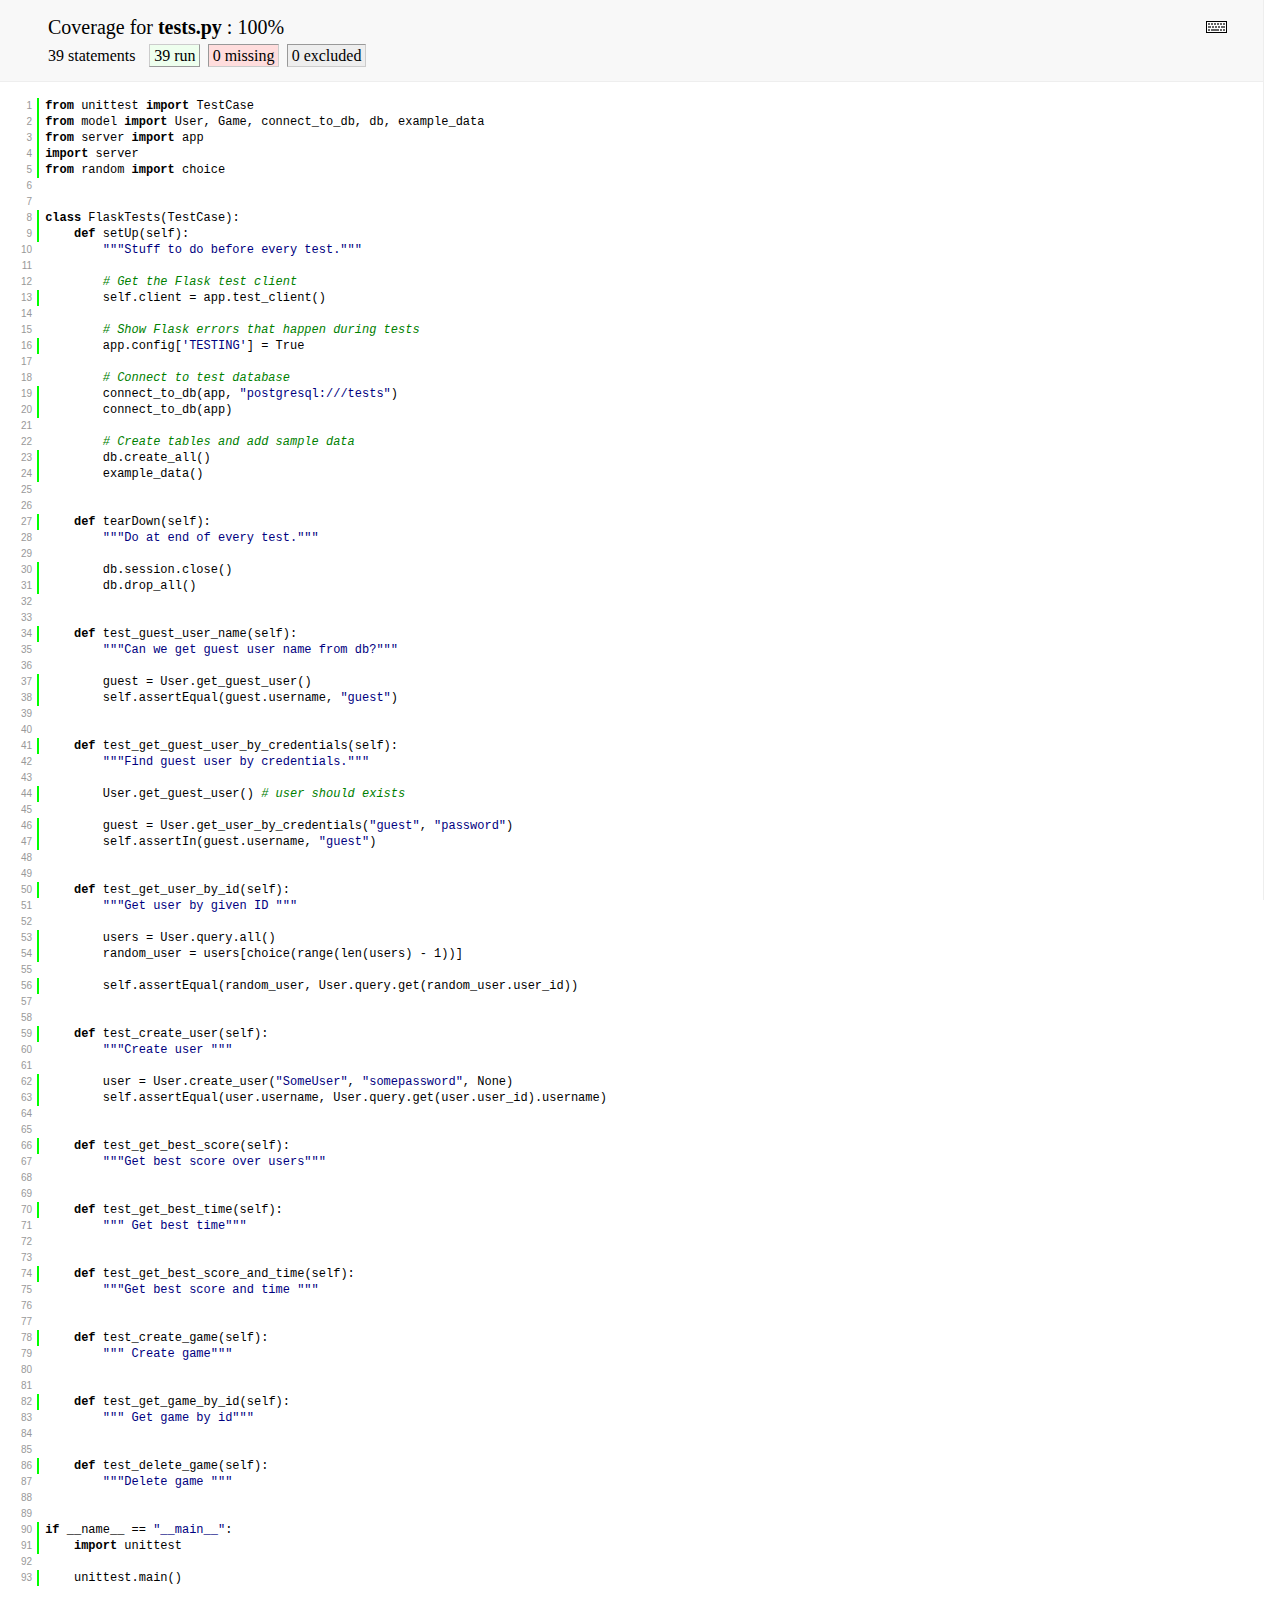
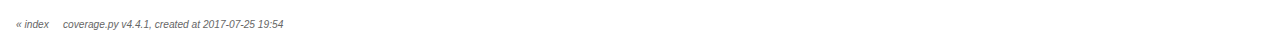
<file: htmlcov/tests_py.html>
<!DOCTYPE html>
<html>
<head>
    <meta http-equiv="Content-Type" content="text/html; charset=utf-8">
    
    
    <meta http-equiv="X-UA-Compatible" content="IE=emulateIE7" />
    <title>Coverage for tests.py: 100%</title>
    <link rel="stylesheet" href="style.css" type="text/css">
    
    <script type="text/javascript" src="jquery.min.js"></script>
    <script type="text/javascript" src="jquery.hotkeys.js"></script>
    <script type="text/javascript" src="jquery.isonscreen.js"></script>
    <script type="text/javascript" src="coverage_html.js"></script>
    <script type="text/javascript">
        jQuery(document).ready(coverage.pyfile_ready);
    </script>
</head>
<body class="pyfile">

<div id="header">
    <div class="content">
        <h1>Coverage for <b>tests.py</b> :
            <span class="pc_cov">100%</span>
        </h1>

        <img id="keyboard_icon" src="keybd_closed.png" alt="Show keyboard shortcuts" />

        <h2 class="stats">
            39 statements &nbsp;
            <span class="run hide_run shortkey_r button_toggle_run">39 run</span>
            <span class="mis shortkey_m button_toggle_mis">0 missing</span>
            <span class="exc shortkey_x button_toggle_exc">0 excluded</span>

            
        </h2>
    </div>
</div>

<div class="help_panel">
    <img id="panel_icon" src="keybd_open.png" alt="Hide keyboard shortcuts" />
    <p class="legend">Hot-keys on this page</p>
    <div>
    <p class="keyhelp">
        <span class="key">r</span>
        <span class="key">m</span>
        <span class="key">x</span>
        <span class="key">p</span> &nbsp; toggle line displays
    </p>
    <p class="keyhelp">
        <span class="key">j</span>
        <span class="key">k</span> &nbsp; next/prev highlighted chunk
    </p>
    <p class="keyhelp">
        <span class="key">0</span> &nbsp; (zero) top of page
    </p>
    <p class="keyhelp">
        <span class="key">1</span> &nbsp; (one) first highlighted chunk
    </p>
    </div>
</div>

<div id="source">
    <table>
        <tr>
            <td class="linenos">
<p id="n1" class="stm run hide_run"><a href="#n1">1</a></p>
<p id="n2" class="stm run hide_run"><a href="#n2">2</a></p>
<p id="n3" class="stm run hide_run"><a href="#n3">3</a></p>
<p id="n4" class="stm run hide_run"><a href="#n4">4</a></p>
<p id="n5" class="stm run hide_run"><a href="#n5">5</a></p>
<p id="n6" class="pln"><a href="#n6">6</a></p>
<p id="n7" class="pln"><a href="#n7">7</a></p>
<p id="n8" class="stm run hide_run"><a href="#n8">8</a></p>
<p id="n9" class="stm run hide_run"><a href="#n9">9</a></p>
<p id="n10" class="pln"><a href="#n10">10</a></p>
<p id="n11" class="pln"><a href="#n11">11</a></p>
<p id="n12" class="pln"><a href="#n12">12</a></p>
<p id="n13" class="stm run hide_run"><a href="#n13">13</a></p>
<p id="n14" class="pln"><a href="#n14">14</a></p>
<p id="n15" class="pln"><a href="#n15">15</a></p>
<p id="n16" class="stm run hide_run"><a href="#n16">16</a></p>
<p id="n17" class="pln"><a href="#n17">17</a></p>
<p id="n18" class="pln"><a href="#n18">18</a></p>
<p id="n19" class="stm run hide_run"><a href="#n19">19</a></p>
<p id="n20" class="stm run hide_run"><a href="#n20">20</a></p>
<p id="n21" class="pln"><a href="#n21">21</a></p>
<p id="n22" class="pln"><a href="#n22">22</a></p>
<p id="n23" class="stm run hide_run"><a href="#n23">23</a></p>
<p id="n24" class="stm run hide_run"><a href="#n24">24</a></p>
<p id="n25" class="pln"><a href="#n25">25</a></p>
<p id="n26" class="pln"><a href="#n26">26</a></p>
<p id="n27" class="stm run hide_run"><a href="#n27">27</a></p>
<p id="n28" class="pln"><a href="#n28">28</a></p>
<p id="n29" class="pln"><a href="#n29">29</a></p>
<p id="n30" class="stm run hide_run"><a href="#n30">30</a></p>
<p id="n31" class="stm run hide_run"><a href="#n31">31</a></p>
<p id="n32" class="pln"><a href="#n32">32</a></p>
<p id="n33" class="pln"><a href="#n33">33</a></p>
<p id="n34" class="stm run hide_run"><a href="#n34">34</a></p>
<p id="n35" class="pln"><a href="#n35">35</a></p>
<p id="n36" class="pln"><a href="#n36">36</a></p>
<p id="n37" class="stm run hide_run"><a href="#n37">37</a></p>
<p id="n38" class="stm run hide_run"><a href="#n38">38</a></p>
<p id="n39" class="pln"><a href="#n39">39</a></p>
<p id="n40" class="pln"><a href="#n40">40</a></p>
<p id="n41" class="stm run hide_run"><a href="#n41">41</a></p>
<p id="n42" class="pln"><a href="#n42">42</a></p>
<p id="n43" class="pln"><a href="#n43">43</a></p>
<p id="n44" class="stm run hide_run"><a href="#n44">44</a></p>
<p id="n45" class="pln"><a href="#n45">45</a></p>
<p id="n46" class="stm run hide_run"><a href="#n46">46</a></p>
<p id="n47" class="stm run hide_run"><a href="#n47">47</a></p>
<p id="n48" class="pln"><a href="#n48">48</a></p>
<p id="n49" class="pln"><a href="#n49">49</a></p>
<p id="n50" class="stm run hide_run"><a href="#n50">50</a></p>
<p id="n51" class="pln"><a href="#n51">51</a></p>
<p id="n52" class="pln"><a href="#n52">52</a></p>
<p id="n53" class="stm run hide_run"><a href="#n53">53</a></p>
<p id="n54" class="stm run hide_run"><a href="#n54">54</a></p>
<p id="n55" class="pln"><a href="#n55">55</a></p>
<p id="n56" class="stm run hide_run"><a href="#n56">56</a></p>
<p id="n57" class="pln"><a href="#n57">57</a></p>
<p id="n58" class="pln"><a href="#n58">58</a></p>
<p id="n59" class="stm run hide_run"><a href="#n59">59</a></p>
<p id="n60" class="pln"><a href="#n60">60</a></p>
<p id="n61" class="pln"><a href="#n61">61</a></p>
<p id="n62" class="stm run hide_run"><a href="#n62">62</a></p>
<p id="n63" class="stm run hide_run"><a href="#n63">63</a></p>
<p id="n64" class="pln"><a href="#n64">64</a></p>
<p id="n65" class="pln"><a href="#n65">65</a></p>
<p id="n66" class="stm run hide_run"><a href="#n66">66</a></p>
<p id="n67" class="pln"><a href="#n67">67</a></p>
<p id="n68" class="pln"><a href="#n68">68</a></p>
<p id="n69" class="pln"><a href="#n69">69</a></p>
<p id="n70" class="stm run hide_run"><a href="#n70">70</a></p>
<p id="n71" class="pln"><a href="#n71">71</a></p>
<p id="n72" class="pln"><a href="#n72">72</a></p>
<p id="n73" class="pln"><a href="#n73">73</a></p>
<p id="n74" class="stm run hide_run"><a href="#n74">74</a></p>
<p id="n75" class="pln"><a href="#n75">75</a></p>
<p id="n76" class="pln"><a href="#n76">76</a></p>
<p id="n77" class="pln"><a href="#n77">77</a></p>
<p id="n78" class="stm run hide_run"><a href="#n78">78</a></p>
<p id="n79" class="pln"><a href="#n79">79</a></p>
<p id="n80" class="pln"><a href="#n80">80</a></p>
<p id="n81" class="pln"><a href="#n81">81</a></p>
<p id="n82" class="stm run hide_run"><a href="#n82">82</a></p>
<p id="n83" class="pln"><a href="#n83">83</a></p>
<p id="n84" class="pln"><a href="#n84">84</a></p>
<p id="n85" class="pln"><a href="#n85">85</a></p>
<p id="n86" class="stm run hide_run"><a href="#n86">86</a></p>
<p id="n87" class="pln"><a href="#n87">87</a></p>
<p id="n88" class="pln"><a href="#n88">88</a></p>
<p id="n89" class="pln"><a href="#n89">89</a></p>
<p id="n90" class="stm run hide_run"><a href="#n90">90</a></p>
<p id="n91" class="stm run hide_run"><a href="#n91">91</a></p>
<p id="n92" class="pln"><a href="#n92">92</a></p>
<p id="n93" class="stm run hide_run"><a href="#n93">93</a></p>

            </td>
            <td class="text">
<p id="t1" class="stm run hide_run"><span class="key">from</span> <span class="nam">unittest</span> <span class="key">import</span> <span class="nam">TestCase</span><span class="strut">&nbsp;</span></p>
<p id="t2" class="stm run hide_run"><span class="key">from</span> <span class="nam">model</span> <span class="key">import</span> <span class="nam">User</span><span class="op">,</span> <span class="nam">Game</span><span class="op">,</span> <span class="nam">connect_to_db</span><span class="op">,</span> <span class="nam">db</span><span class="op">,</span> <span class="nam">example_data</span><span class="strut">&nbsp;</span></p>
<p id="t3" class="stm run hide_run"><span class="key">from</span> <span class="nam">server</span> <span class="key">import</span> <span class="nam">app</span><span class="strut">&nbsp;</span></p>
<p id="t4" class="stm run hide_run"><span class="key">import</span> <span class="nam">server</span><span class="strut">&nbsp;</span></p>
<p id="t5" class="stm run hide_run"><span class="key">from</span> <span class="nam">random</span> <span class="key">import</span> <span class="nam">choice</span><span class="strut">&nbsp;</span></p>
<p id="t6" class="pln"><span class="strut">&nbsp;</span></p>
<p id="t7" class="pln"><span class="strut">&nbsp;</span></p>
<p id="t8" class="stm run hide_run"><span class="key">class</span> <span class="nam">FlaskTests</span><span class="op">(</span><span class="nam">TestCase</span><span class="op">)</span><span class="op">:</span><span class="strut">&nbsp;</span></p>
<p id="t9" class="stm run hide_run">    <span class="key">def</span> <span class="nam">setUp</span><span class="op">(</span><span class="nam">self</span><span class="op">)</span><span class="op">:</span><span class="strut">&nbsp;</span></p>
<p id="t10" class="pln">        <span class="str">"""Stuff to do before every test."""</span><span class="strut">&nbsp;</span></p>
<p id="t11" class="pln"><span class="strut">&nbsp;</span></p>
<p id="t12" class="pln">        <span class="com"># Get the Flask test client</span><span class="strut">&nbsp;</span></p>
<p id="t13" class="stm run hide_run">        <span class="nam">self</span><span class="op">.</span><span class="nam">client</span> <span class="op">=</span> <span class="nam">app</span><span class="op">.</span><span class="nam">test_client</span><span class="op">(</span><span class="op">)</span><span class="strut">&nbsp;</span></p>
<p id="t14" class="pln"><span class="strut">&nbsp;</span></p>
<p id="t15" class="pln">        <span class="com"># Show Flask errors that happen during tests</span><span class="strut">&nbsp;</span></p>
<p id="t16" class="stm run hide_run">        <span class="nam">app</span><span class="op">.</span><span class="nam">config</span><span class="op">[</span><span class="str">'TESTING'</span><span class="op">]</span> <span class="op">=</span> <span class="nam">True</span><span class="strut">&nbsp;</span></p>
<p id="t17" class="pln"><span class="strut">&nbsp;</span></p>
<p id="t18" class="pln">        <span class="com"># Connect to test database</span><span class="strut">&nbsp;</span></p>
<p id="t19" class="stm run hide_run">        <span class="nam">connect_to_db</span><span class="op">(</span><span class="nam">app</span><span class="op">,</span> <span class="str">"postgresql:///tests"</span><span class="op">)</span><span class="strut">&nbsp;</span></p>
<p id="t20" class="stm run hide_run">        <span class="nam">connect_to_db</span><span class="op">(</span><span class="nam">app</span><span class="op">)</span><span class="strut">&nbsp;</span></p>
<p id="t21" class="pln"><span class="strut">&nbsp;</span></p>
<p id="t22" class="pln">        <span class="com"># Create tables and add sample data</span><span class="strut">&nbsp;</span></p>
<p id="t23" class="stm run hide_run">        <span class="nam">db</span><span class="op">.</span><span class="nam">create_all</span><span class="op">(</span><span class="op">)</span><span class="strut">&nbsp;</span></p>
<p id="t24" class="stm run hide_run">        <span class="nam">example_data</span><span class="op">(</span><span class="op">)</span><span class="strut">&nbsp;</span></p>
<p id="t25" class="pln"><span class="strut">&nbsp;</span></p>
<p id="t26" class="pln"><span class="strut">&nbsp;</span></p>
<p id="t27" class="stm run hide_run">    <span class="key">def</span> <span class="nam">tearDown</span><span class="op">(</span><span class="nam">self</span><span class="op">)</span><span class="op">:</span><span class="strut">&nbsp;</span></p>
<p id="t28" class="pln">        <span class="str">"""Do at end of every test."""</span><span class="strut">&nbsp;</span></p>
<p id="t29" class="pln"><span class="strut">&nbsp;</span></p>
<p id="t30" class="stm run hide_run">        <span class="nam">db</span><span class="op">.</span><span class="nam">session</span><span class="op">.</span><span class="nam">close</span><span class="op">(</span><span class="op">)</span><span class="strut">&nbsp;</span></p>
<p id="t31" class="stm run hide_run">        <span class="nam">db</span><span class="op">.</span><span class="nam">drop_all</span><span class="op">(</span><span class="op">)</span><span class="strut">&nbsp;</span></p>
<p id="t32" class="pln"><span class="strut">&nbsp;</span></p>
<p id="t33" class="pln"><span class="strut">&nbsp;</span></p>
<p id="t34" class="stm run hide_run">    <span class="key">def</span> <span class="nam">test_guest_user_name</span><span class="op">(</span><span class="nam">self</span><span class="op">)</span><span class="op">:</span><span class="strut">&nbsp;</span></p>
<p id="t35" class="pln">        <span class="str">"""Can we get guest user name from db?"""</span><span class="strut">&nbsp;</span></p>
<p id="t36" class="pln"><span class="strut">&nbsp;</span></p>
<p id="t37" class="stm run hide_run">        <span class="nam">guest</span> <span class="op">=</span> <span class="nam">User</span><span class="op">.</span><span class="nam">get_guest_user</span><span class="op">(</span><span class="op">)</span><span class="strut">&nbsp;</span></p>
<p id="t38" class="stm run hide_run">        <span class="nam">self</span><span class="op">.</span><span class="nam">assertEqual</span><span class="op">(</span><span class="nam">guest</span><span class="op">.</span><span class="nam">username</span><span class="op">,</span> <span class="str">"guest"</span><span class="op">)</span><span class="strut">&nbsp;</span></p>
<p id="t39" class="pln"><span class="strut">&nbsp;</span></p>
<p id="t40" class="pln"><span class="strut">&nbsp;</span></p>
<p id="t41" class="stm run hide_run">    <span class="key">def</span> <span class="nam">test_get_guest_user_by_credentials</span><span class="op">(</span><span class="nam">self</span><span class="op">)</span><span class="op">:</span><span class="strut">&nbsp;</span></p>
<p id="t42" class="pln">        <span class="str">"""Find guest user by credentials."""</span><span class="strut">&nbsp;</span></p>
<p id="t43" class="pln"><span class="strut">&nbsp;</span></p>
<p id="t44" class="stm run hide_run">        <span class="nam">User</span><span class="op">.</span><span class="nam">get_guest_user</span><span class="op">(</span><span class="op">)</span> <span class="com"># user should exists</span><span class="strut">&nbsp;</span></p>
<p id="t45" class="pln"><span class="strut">&nbsp;</span></p>
<p id="t46" class="stm run hide_run">        <span class="nam">guest</span> <span class="op">=</span> <span class="nam">User</span><span class="op">.</span><span class="nam">get_user_by_credentials</span><span class="op">(</span><span class="str">"guest"</span><span class="op">,</span> <span class="str">"password"</span><span class="op">)</span><span class="strut">&nbsp;</span></p>
<p id="t47" class="stm run hide_run">        <span class="nam">self</span><span class="op">.</span><span class="nam">assertIn</span><span class="op">(</span><span class="nam">guest</span><span class="op">.</span><span class="nam">username</span><span class="op">,</span> <span class="str">"guest"</span><span class="op">)</span><span class="strut">&nbsp;</span></p>
<p id="t48" class="pln"><span class="strut">&nbsp;</span></p>
<p id="t49" class="pln"><span class="strut">&nbsp;</span></p>
<p id="t50" class="stm run hide_run">    <span class="key">def</span> <span class="nam">test_get_user_by_id</span><span class="op">(</span><span class="nam">self</span><span class="op">)</span><span class="op">:</span><span class="strut">&nbsp;</span></p>
<p id="t51" class="pln">        <span class="str">"""Get user by given ID """</span><span class="strut">&nbsp;</span></p>
<p id="t52" class="pln"><span class="strut">&nbsp;</span></p>
<p id="t53" class="stm run hide_run">        <span class="nam">users</span> <span class="op">=</span> <span class="nam">User</span><span class="op">.</span><span class="nam">query</span><span class="op">.</span><span class="nam">all</span><span class="op">(</span><span class="op">)</span><span class="strut">&nbsp;</span></p>
<p id="t54" class="stm run hide_run">        <span class="nam">random_user</span> <span class="op">=</span> <span class="nam">users</span><span class="op">[</span><span class="nam">choice</span><span class="op">(</span><span class="nam">range</span><span class="op">(</span><span class="nam">len</span><span class="op">(</span><span class="nam">users</span><span class="op">)</span> <span class="op">-</span> <span class="num">1</span><span class="op">)</span><span class="op">)</span><span class="op">]</span><span class="strut">&nbsp;</span></p>
<p id="t55" class="pln"><span class="strut">&nbsp;</span></p>
<p id="t56" class="stm run hide_run">        <span class="nam">self</span><span class="op">.</span><span class="nam">assertEqual</span><span class="op">(</span><span class="nam">random_user</span><span class="op">,</span> <span class="nam">User</span><span class="op">.</span><span class="nam">query</span><span class="op">.</span><span class="nam">get</span><span class="op">(</span><span class="nam">random_user</span><span class="op">.</span><span class="nam">user_id</span><span class="op">)</span><span class="op">)</span><span class="strut">&nbsp;</span></p>
<p id="t57" class="pln"><span class="strut">&nbsp;</span></p>
<p id="t58" class="pln"><span class="strut">&nbsp;</span></p>
<p id="t59" class="stm run hide_run">    <span class="key">def</span> <span class="nam">test_create_user</span><span class="op">(</span><span class="nam">self</span><span class="op">)</span><span class="op">:</span><span class="strut">&nbsp;</span></p>
<p id="t60" class="pln">        <span class="str">"""Create user """</span><span class="strut">&nbsp;</span></p>
<p id="t61" class="pln"><span class="strut">&nbsp;</span></p>
<p id="t62" class="stm run hide_run">        <span class="nam">user</span> <span class="op">=</span> <span class="nam">User</span><span class="op">.</span><span class="nam">create_user</span><span class="op">(</span><span class="str">"SomeUser"</span><span class="op">,</span> <span class="str">"somepassword"</span><span class="op">,</span> <span class="nam">None</span><span class="op">)</span><span class="strut">&nbsp;</span></p>
<p id="t63" class="stm run hide_run">        <span class="nam">self</span><span class="op">.</span><span class="nam">assertEqual</span><span class="op">(</span><span class="nam">user</span><span class="op">.</span><span class="nam">username</span><span class="op">,</span> <span class="nam">User</span><span class="op">.</span><span class="nam">query</span><span class="op">.</span><span class="nam">get</span><span class="op">(</span><span class="nam">user</span><span class="op">.</span><span class="nam">user_id</span><span class="op">)</span><span class="op">.</span><span class="nam">username</span><span class="op">)</span><span class="strut">&nbsp;</span></p>
<p id="t64" class="pln"><span class="strut">&nbsp;</span></p>
<p id="t65" class="pln"><span class="strut">&nbsp;</span></p>
<p id="t66" class="stm run hide_run">    <span class="key">def</span> <span class="nam">test_get_best_score</span><span class="op">(</span><span class="nam">self</span><span class="op">)</span><span class="op">:</span><span class="strut">&nbsp;</span></p>
<p id="t67" class="pln">        <span class="str">"""Get best score over users"""</span><span class="strut">&nbsp;</span></p>
<p id="t68" class="pln"><span class="strut">&nbsp;</span></p>
<p id="t69" class="pln"><span class="strut">&nbsp;</span></p>
<p id="t70" class="stm run hide_run">    <span class="key">def</span> <span class="nam">test_get_best_time</span><span class="op">(</span><span class="nam">self</span><span class="op">)</span><span class="op">:</span><span class="strut">&nbsp;</span></p>
<p id="t71" class="pln">        <span class="str">""" Get best time"""</span><span class="strut">&nbsp;</span></p>
<p id="t72" class="pln"><span class="strut">&nbsp;</span></p>
<p id="t73" class="pln"><span class="strut">&nbsp;</span></p>
<p id="t74" class="stm run hide_run">    <span class="key">def</span> <span class="nam">test_get_best_score_and_time</span><span class="op">(</span><span class="nam">self</span><span class="op">)</span><span class="op">:</span><span class="strut">&nbsp;</span></p>
<p id="t75" class="pln">        <span class="str">"""Get best score and time """</span><span class="strut">&nbsp;</span></p>
<p id="t76" class="pln"><span class="strut">&nbsp;</span></p>
<p id="t77" class="pln"><span class="strut">&nbsp;</span></p>
<p id="t78" class="stm run hide_run">    <span class="key">def</span> <span class="nam">test_create_game</span><span class="op">(</span><span class="nam">self</span><span class="op">)</span><span class="op">:</span><span class="strut">&nbsp;</span></p>
<p id="t79" class="pln">        <span class="str">""" Create game"""</span><span class="strut">&nbsp;</span></p>
<p id="t80" class="pln"><span class="strut">&nbsp;</span></p>
<p id="t81" class="pln"><span class="strut">&nbsp;</span></p>
<p id="t82" class="stm run hide_run">    <span class="key">def</span> <span class="nam">test_get_game_by_id</span><span class="op">(</span><span class="nam">self</span><span class="op">)</span><span class="op">:</span><span class="strut">&nbsp;</span></p>
<p id="t83" class="pln">        <span class="str">""" Get game by id"""</span><span class="strut">&nbsp;</span></p>
<p id="t84" class="pln"><span class="strut">&nbsp;</span></p>
<p id="t85" class="pln"><span class="strut">&nbsp;</span></p>
<p id="t86" class="stm run hide_run">    <span class="key">def</span> <span class="nam">test_delete_game</span><span class="op">(</span><span class="nam">self</span><span class="op">)</span><span class="op">:</span><span class="strut">&nbsp;</span></p>
<p id="t87" class="pln">        <span class="str">"""Delete game """</span><span class="strut">&nbsp;</span></p>
<p id="t88" class="pln"><span class="strut">&nbsp;</span></p>
<p id="t89" class="pln"><span class="strut">&nbsp;</span></p>
<p id="t90" class="stm run hide_run"><span class="key">if</span> <span class="nam">__name__</span> <span class="op">==</span> <span class="str">"__main__"</span><span class="op">:</span><span class="strut">&nbsp;</span></p>
<p id="t91" class="stm run hide_run">    <span class="key">import</span> <span class="nam">unittest</span><span class="strut">&nbsp;</span></p>
<p id="t92" class="pln"><span class="strut">&nbsp;</span></p>
<p id="t93" class="stm run hide_run">    <span class="nam">unittest</span><span class="op">.</span><span class="nam">main</span><span class="op">(</span><span class="op">)</span><span class="strut">&nbsp;</span></p>

            </td>
        </tr>
    </table>
</div>

<div id="footer">
    <div class="content">
        <p>
            <a class="nav" href="index.html">&#xab; index</a> &nbsp; &nbsp; <a class="nav" href="https://coverage.readthedocs.io">coverage.py v4.4.1</a>,
            created at 2017-07-25 19:54
        </p>
    </div>
</div>

</body>
</html>
</file>
<file: htmlcov/style.css>
/* Licensed under the Apache License: http://www.apache.org/licenses/LICENSE-2.0 */
/* For details: https://bitbucket.org/ned/coveragepy/src/default/NOTICE.txt */

/* CSS styles for coverage.py. */

/* Page-wide styles */
html, body, h1, h2, h3, p, table, td, th {
    margin: 0;
    padding: 0;
    border: 0;
    outline: 0;
    font-weight: inherit;
    font-style: inherit;
    font-size: 100%;
    font-family: inherit;
    vertical-align: baseline;
    }

/* Set baseline grid to 16 pt. */
body {
    font-family: georgia, serif;
    font-size: 1em;
    }

html>body {
    font-size: 16px;
    }

/* Set base font size to 12/16 */
p {
    font-size: .75em;           /* 12/16 */
    line-height: 1.33333333em;  /* 16/12 */
    }

table {
    border-collapse: collapse;
    }
td {
    vertical-align: top;
}
table tr.hidden {
    display: none !important;
    }

p#no_rows {
    display: none;
    font-size: 1.2em;
    }

a.nav {
    text-decoration: none;
    color: inherit;
    }
a.nav:hover {
    text-decoration: underline;
    color: inherit;
    }

/* Page structure */
#header {
    background: #f8f8f8;
    width: 100%;
    border-bottom: 1px solid #eee;
    }

#source {
    padding: 1em;
    font-family: Consolas, "Liberation Mono", Menlo, Courier, monospace;
    }

.indexfile #footer {
    margin: 1em 3em;
    }

.pyfile #footer {
    margin: 1em 1em;
    }

#footer .content {
    padding: 0;
    font-size: 85%;
    font-family: verdana, sans-serif;
    color: #666666;
    font-style: italic;
    }

#index {
    margin: 1em 0 0 3em;
    }

/* Header styles */
#header .content {
    padding: 1em 3em;
    }

h1 {
    font-size: 1.25em;
    display: inline-block;
}

#filter_container {
    display: inline-block;
    float: right;
    margin: 0 2em 0 0;
}
#filter_container input {
    width: 10em;
}

h2.stats {
    margin-top: .5em;
    font-size: 1em;
}
.stats span {
    border: 1px solid;
    padding: .1em .25em;
    margin: 0 .1em;
    cursor: pointer;
    border-color: #999 #ccc #ccc #999;
}
.stats span.hide_run, .stats span.hide_exc,
.stats span.hide_mis, .stats span.hide_par,
.stats span.par.hide_run.hide_par {
    border-color: #ccc #999 #999 #ccc;
}
.stats span.par.hide_run {
    border-color: #999 #ccc #ccc #999;
}

.stats span.run {
    background: #ddffdd;
}
.stats span.exc {
    background: #eeeeee;
}
.stats span.mis {
    background: #ffdddd;
}
.stats span.hide_run {
    background: #eeffee;
}
.stats span.hide_exc {
    background: #f5f5f5;
}
.stats span.hide_mis {
    background: #ffeeee;
}
.stats span.par {
    background: #ffffaa;
}
.stats span.hide_par {
    background: #ffffcc;
}

/* Help panel */
#keyboard_icon {
    float: right;
    margin: 5px;
    cursor: pointer;
}

.help_panel {
    position: absolute;
    background: #ffffcc;
    padding: .5em;
    border: 1px solid #883;
    display: none;
}

.indexfile .help_panel {
    width: 20em; height: 4em;
}

.pyfile .help_panel {
    width: 16em; height: 8em;
}

.help_panel .legend {
    font-style: italic;
    margin-bottom: 1em;
}

#panel_icon {
    float: right;
    cursor: pointer;
}

.keyhelp {
    margin: .75em;
}

.keyhelp .key {
    border: 1px solid black;
    border-color: #888 #333 #333 #888;
    padding: .1em .35em;
    font-family: monospace;
    font-weight: bold;
    background: #eee;
}

/* Source file styles */
.linenos p {
    text-align: right;
    margin: 0;
    padding: 0 .5em;
    color: #999999;
    font-family: verdana, sans-serif;
    font-size: .625em;   /* 10/16 */
    line-height: 1.6em;  /* 16/10 */
    }
.linenos p.highlight {
    background: #ffdd00;
    }
.linenos p a {
    text-decoration: none;
    color: #999999;
    }
.linenos p a:hover {
    text-decoration: underline;
    color: #999999;
    }

td.text {
    width: 100%;
    }
.text p {
    margin: 0;
    padding: 0 0 0 .5em;
    border-left: 2px solid #ffffff;
    white-space: pre;
    position: relative;
    }

.text p.mis {
    background: #ffdddd;
    border-left: 2px solid #ff0000;
    }
.text p.run, .text p.run.hide_par {
    background: #ddffdd;
    border-left: 2px solid #00ff00;
    }
.text p.exc {
    background: #eeeeee;
    border-left: 2px solid #808080;
    }
.text p.par, .text p.par.hide_run {
    background: #ffffaa;
    border-left: 2px solid #eeee99;
    }
.text p.hide_run, .text p.hide_exc, .text p.hide_mis, .text p.hide_par,
.text p.hide_run.hide_par {
    background: inherit;
    }

.text span.annotate {
    font-family: georgia;
    color: #666;
    float: right;
    padding-right: .5em;
    }
.text p.hide_par span.annotate {
    display: none;
    }
.text span.annotate.long {
    display: none;
    }
.text p:hover span.annotate.long {
    display: block;
    max-width: 50%;
    white-space: normal;
    float: right;
    position: absolute;
    top: 1.75em;
    right: 1em;
    width: 30em;
    height: auto;
    color: #333;
    background: #ffffcc;
    border: 1px solid #888;
    padding: .25em .5em;
    z-index: 999;
    border-radius: .2em;
    box-shadow: #cccccc .2em .2em .2em;
    }

/* Syntax coloring */
.text .com {
    color: green;
    font-style: italic;
    line-height: 1px;
    }
.text .key {
    font-weight: bold;
    line-height: 1px;
    }
.text .str {
    color: #000080;
    }

/* index styles */
#index td, #index th {
    text-align: right;
    width: 5em;
    padding: .25em .5em;
    border-bottom: 1px solid #eee;
    }
#index th {
    font-style: italic;
    color: #333;
    border-bottom: 1px solid #ccc;
    cursor: pointer;
    }
#index th:hover {
    background: #eee;
    border-bottom: 1px solid #999;
    }
#index td.left, #index th.left {
    padding-left: 0;
    }
#index td.right, #index th.right {
    padding-right: 0;
    }
#index th.headerSortDown, #index th.headerSortUp {
    border-bottom: 1px solid #000;
    white-space: nowrap;
    background: #eee;
    }
#index th.headerSortDown:after {
    content: " ↓";
}
#index th.headerSortUp:after {
    content: " ↑";
}
#index td.name, #index th.name {
    text-align: left;
    width: auto;
    }
#index td.name a {
    text-decoration: none;
    color: #000;
    }
#index tr.total,
#index tr.total_dynamic {
    }
#index tr.total td,
#index tr.total_dynamic td {
    font-weight: bold;
    border-top: 1px solid #ccc;
    border-bottom: none;
    }
#index tr.file:hover {
    background: #eeeeee;
    }
#index tr.file:hover td.name {
    text-decoration: underline;
    color: #000;
    }

/* scroll marker styles */
#scroll_marker {
    position: fixed;
    right: 0;
    top: 0;
    width: 16px;
    height: 100%;
    background: white;
    border-left: 1px solid #eee;
    }

#scroll_marker .marker {
    background: #eedddd;
    position: absolute;
    min-height: 3px;
    width: 100%;
    }
</file>
